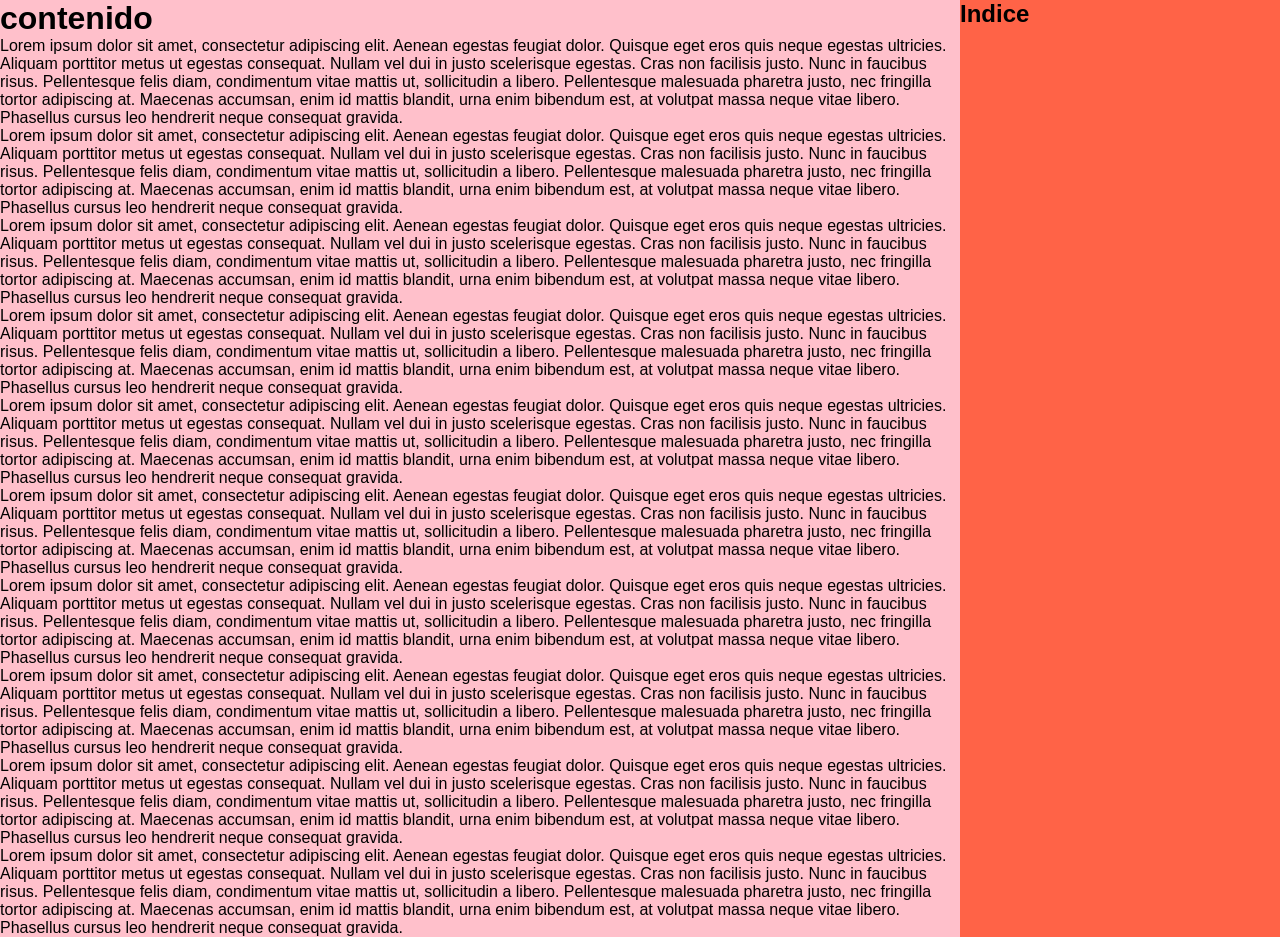
<file: flexbox/index.html>
<!DOCTYPE html>
<html lang="es">
<head>
    <meta charset="UTF-8">
    <meta name="viewport" content="width=device-width, initial-scale=1.0">
    <meta http-equiv="X-UA-Compatible" content="ie=edge">
    <title>Flexbox Avanzado</title>
    <!-- Reset -->
    <link rel="stylesheet" href="./reset.css">
    <!-- Terminologia -->
    <!-- <link rel="stylesheet" href="./terminologia.css"> -->
    <!-- Elemento Padre -->
    <!-- <link rel="stylesheet" href="./elemento-padre.css"> -->
    <!-- Elemento Hijo -->
    <link rel="stylesheet" href="./elemento-hijo.css">
</head>
<body>
    <!-- Terminologia -->
    <!-- <div class="container">
        <div class="item">Item #1</div>
        <div class="item">Item #2</div>
        <div class="item">Item #3</div>
        <div class="item">Item #4</div>
        <div class="item">Item #5</div>
        <div class="item">Item #6</div>
    </div> -->

    <!-- Elemento Padre -->
    <!-- <section class="container">
        <article class="item">Item 1</article>
        <article class="item">Item 2</article>
        <article class="item">Item 3</article>
        <article class="item">Item 4</article>
        <article class="item">Item 5</article>
        <article class="item">Item 6</article>
        <article class="item">Item 7</article>
        <article class="item">Item 8</article>
        <article class="item">Item 9</article>
        <article class="item">Item 10</article>
        <article class="item">Item 11</article>
        <article class="item">Item 12</article>
        <article class="item">Item 13</article>
        <article class="item">Item 14</article>
        <article class="item">Item 15</article>
        <article class="item">Item 16</article>
        <article class="item">Item 17</article>
        <article class="item">Item 18</article>
        <article class="item">Item 19</article>
    </section> -->

    <!-- Elementos Hijos -->
    <!--<div class="container">-->
    <!--<div class="item item-1">1</div>-->
    <!--<div class="item item-2">2</div>-->
    <!--<div class="item item-3">3</div>-->
    <!--<div class="item item-4">4</div>-->
    <!--<div class="item item-5">5</div>-->
    <!--<div class="item item-6">6</div>-->
    <!--<div class="item item-7">7</div>-->
    <!--<div class="item item-8">8</div>-->
    <!--<div class="item item-9">9</div>-->
    <!--<div class="item item-10">10</div>-->
    <!--</div>-->
    <div class="content">
        <main class="main">
            <h1>contenido</h1>
            <p>Lorem ipsum dolor sit amet, consectetur adipiscing elit. Aenean egestas feugiat dolor. Quisque eget eros quis neque
                egestas ultricies. Aliquam porttitor metus ut egestas consequat. Nullam vel dui in justo scelerisque egestas.
                Cras non facilisis justo. Nunc in faucibus risus. Pellentesque felis diam, condimentum vitae mattis ut, sollicitudin
                a libero. Pellentesque malesuada pharetra justo, nec fringilla tortor adipiscing at. Maecenas accumsan, enim
                id mattis blandit, urna enim bibendum est, at volutpat massa neque vitae libero. Phasellus cursus leo hendrerit
                neque consequat gravida. </p>
            <p>Lorem ipsum dolor sit amet, consectetur adipiscing elit. Aenean egestas feugiat dolor. Quisque eget eros quis neque
                egestas ultricies. Aliquam porttitor metus ut egestas consequat. Nullam vel dui in justo scelerisque egestas.
                Cras non facilisis justo. Nunc in faucibus risus. Pellentesque felis diam, condimentum vitae mattis ut, sollicitudin
                a libero. Pellentesque malesuada pharetra justo, nec fringilla tortor adipiscing at. Maecenas accumsan, enim
                id mattis blandit, urna enim bibendum est, at volutpat massa neque vitae libero. Phasellus cursus leo hendrerit
                neque consequat gravida. </p>
            <p>Lorem ipsum dolor sit amet, consectetur adipiscing elit. Aenean egestas feugiat dolor. Quisque eget eros quis neque
                egestas ultricies. Aliquam porttitor metus ut egestas consequat. Nullam vel dui in justo scelerisque egestas.
                Cras non facilisis justo. Nunc in faucibus risus. Pellentesque felis diam, condimentum vitae mattis ut, sollicitudin
                a libero. Pellentesque malesuada pharetra justo, nec fringilla tortor adipiscing at. Maecenas accumsan, enim
                id mattis blandit, urna enim bibendum est, at volutpat massa neque vitae libero. Phasellus cursus leo hendrerit
                neque consequat gravida. </p>
            <p>Lorem ipsum dolor sit amet, consectetur adipiscing elit. Aenean egestas feugiat dolor. Quisque eget eros quis neque
                egestas ultricies. Aliquam porttitor metus ut egestas consequat. Nullam vel dui in justo scelerisque egestas.
                Cras non facilisis justo. Nunc in faucibus risus. Pellentesque felis diam, condimentum vitae mattis ut, sollicitudin
                a libero. Pellentesque malesuada pharetra justo, nec fringilla tortor adipiscing at. Maecenas accumsan, enim
                id mattis blandit, urna enim bibendum est, at volutpat massa neque vitae libero. Phasellus cursus leo hendrerit
                neque consequat gravida. </p>
            <p>Lorem ipsum dolor sit amet, consectetur adipiscing elit. Aenean egestas feugiat dolor. Quisque eget eros quis neque
                egestas ultricies. Aliquam porttitor metus ut egestas consequat. Nullam vel dui in justo scelerisque egestas.
                Cras non facilisis justo. Nunc in faucibus risus. Pellentesque felis diam, condimentum vitae mattis ut, sollicitudin
                a libero. Pellentesque malesuada pharetra justo, nec fringilla tortor adipiscing at. Maecenas accumsan, enim
                id mattis blandit, urna enim bibendum est, at volutpat massa neque vitae libero. Phasellus cursus leo hendrerit
                neque consequat gravida. </p>
            <p>Lorem ipsum dolor sit amet, consectetur adipiscing elit. Aenean egestas feugiat dolor. Quisque eget eros quis neque
                egestas ultricies. Aliquam porttitor metus ut egestas consequat. Nullam vel dui in justo scelerisque egestas.
                Cras non facilisis justo. Nunc in faucibus risus. Pellentesque felis diam, condimentum vitae mattis ut, sollicitudin
                a libero. Pellentesque malesuada pharetra justo, nec fringilla tortor adipiscing at. Maecenas accumsan, enim
                id mattis blandit, urna enim bibendum est, at volutpat massa neque vitae libero. Phasellus cursus leo hendrerit
                neque consequat gravida. </p>
            <p>Lorem ipsum dolor sit amet, consectetur adipiscing elit. Aenean egestas feugiat dolor. Quisque eget eros quis neque
                egestas ultricies. Aliquam porttitor metus ut egestas consequat. Nullam vel dui in justo scelerisque egestas.
                Cras non facilisis justo. Nunc in faucibus risus. Pellentesque felis diam, condimentum vitae mattis ut, sollicitudin
                a libero. Pellentesque malesuada pharetra justo, nec fringilla tortor adipiscing at. Maecenas accumsan, enim
                id mattis blandit, urna enim bibendum est, at volutpat massa neque vitae libero. Phasellus cursus leo hendrerit
                neque consequat gravida. </p>
            <p>Lorem ipsum dolor sit amet, consectetur adipiscing elit. Aenean egestas feugiat dolor. Quisque eget eros quis neque
                egestas ultricies. Aliquam porttitor metus ut egestas consequat. Nullam vel dui in justo scelerisque egestas.
                Cras non facilisis justo. Nunc in faucibus risus. Pellentesque felis diam, condimentum vitae mattis ut, sollicitudin
                a libero. Pellentesque malesuada pharetra justo, nec fringilla tortor adipiscing at. Maecenas accumsan, enim
                id mattis blandit, urna enim bibendum est, at volutpat massa neque vitae libero. Phasellus cursus leo hendrerit
                neque consequat gravida. </p>
            <p>Lorem ipsum dolor sit amet, consectetur adipiscing elit. Aenean egestas feugiat dolor. Quisque eget eros quis neque
                egestas ultricies. Aliquam porttitor metus ut egestas consequat. Nullam vel dui in justo scelerisque egestas.
                Cras non facilisis justo. Nunc in faucibus risus. Pellentesque felis diam, condimentum vitae mattis ut, sollicitudin
                a libero. Pellentesque malesuada pharetra justo, nec fringilla tortor adipiscing at. Maecenas accumsan, enim
                id mattis blandit, urna enim bibendum est, at volutpat massa neque vitae libero. Phasellus cursus leo hendrerit
                neque consequat gravida. </p>
            <p>Lorem ipsum dolor sit amet, consectetur adipiscing elit. Aenean egestas feugiat dolor. Quisque eget eros quis neque
                egestas ultricies. Aliquam porttitor metus ut egestas consequat. Nullam vel dui in justo scelerisque egestas.
                Cras non facilisis justo. Nunc in faucibus risus. Pellentesque felis diam, condimentum vitae mattis ut, sollicitudin
                a libero. Pellentesque malesuada pharetra justo, nec fringilla tortor adipiscing at. Maecenas accumsan, enim
                id mattis blandit, urna enim bibendum est, at volutpat massa neque vitae libero. Phasellus cursus leo hendrerit
                neque consequat gravida. </p>
        </main>
        <aside class="aside">
            <h2>Indice</h2>
        </aside>
    </div>
</body>
</html>
</file>
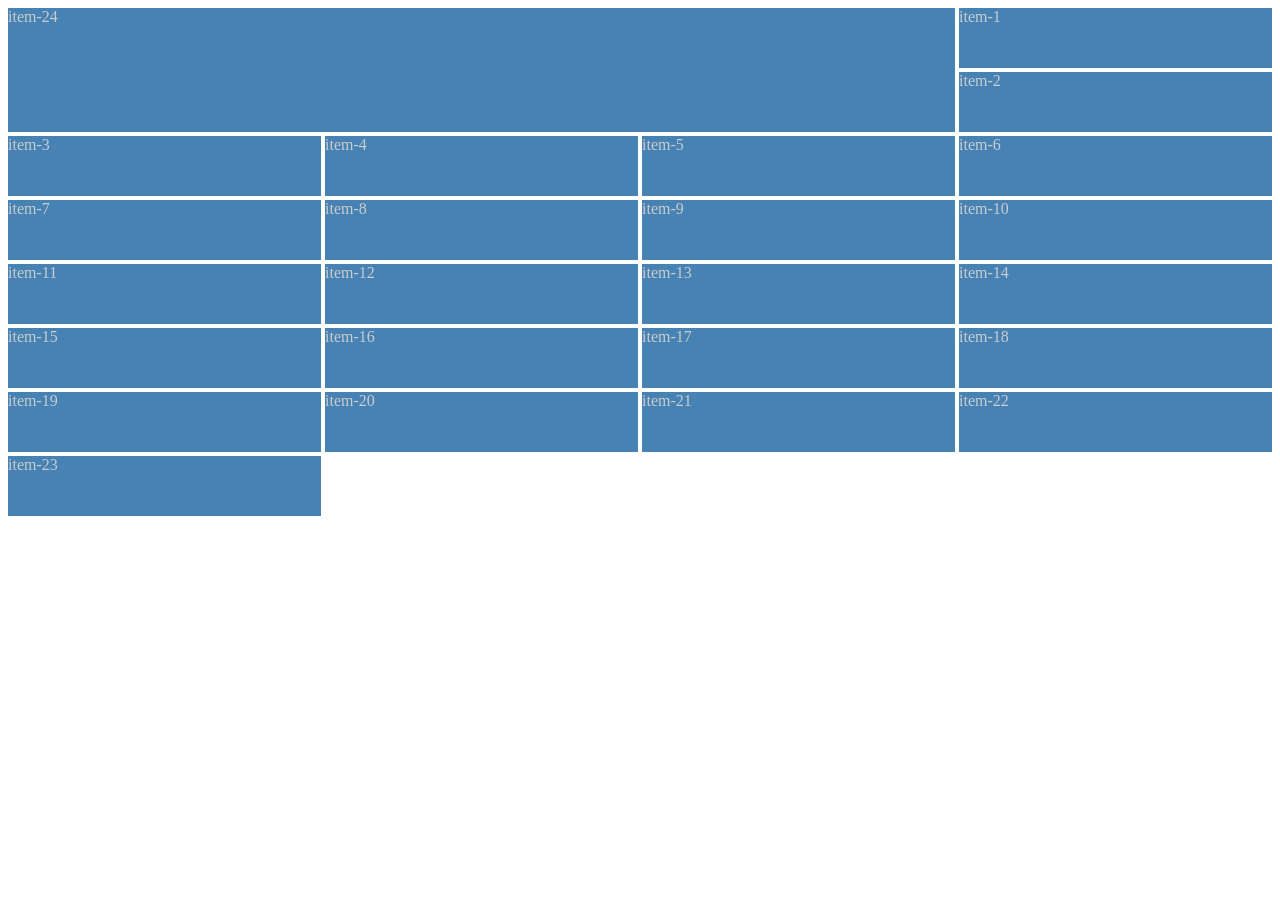
<file: grid/grid-items.html>
<!DOCTYPE html>
<html lang="en">
<head>
    <meta charset="UTF-8">
    <meta name="viewport" content="width=device-width, initial-scale=1.0">
    <meta http-equiv="X-UA-Compatible" content="ie=edge">
    <title>Grid Items</title>
    <link rel="stylesheet" href="css/items.css">
</head>
<body>
    <div class="grid-container">
        <div class="grid-item">item-1</div>
        <div class="grid-item">item-2</div>
        <div class="grid-item">item-3</div>
        <div class="grid-item">item-4</div>
        <div class="grid-item">item-5</div>
        <div class="grid-item">item-6</div>
        <div class="grid-item">item-7</div>
        <div class="grid-item">item-8</div>
        <div class="grid-item">item-9</div>
        <div class="grid-item">item-10</div>
        <div class="grid-item">item-11</div>
        <div class="grid-item">item-12</div>
        <div class="grid-item">item-13</div>
        <div class="grid-item">item-14</div>
        <div class="grid-item">item-15</div>
        <div class="grid-item">item-16</div>
        <div class="grid-item">item-17</div>
        <div class="grid-item">item-18</div>
        <div class="grid-item">item-19</div>
        <div class="grid-item">item-20</div>
        <div class="grid-item">item-21</div>
        <div class="grid-item">item-22</div>
        <div class="grid-item">item-23</div>
        <div class="grid-item">item-24</div>
    </div>
</body>
</html>
</file>
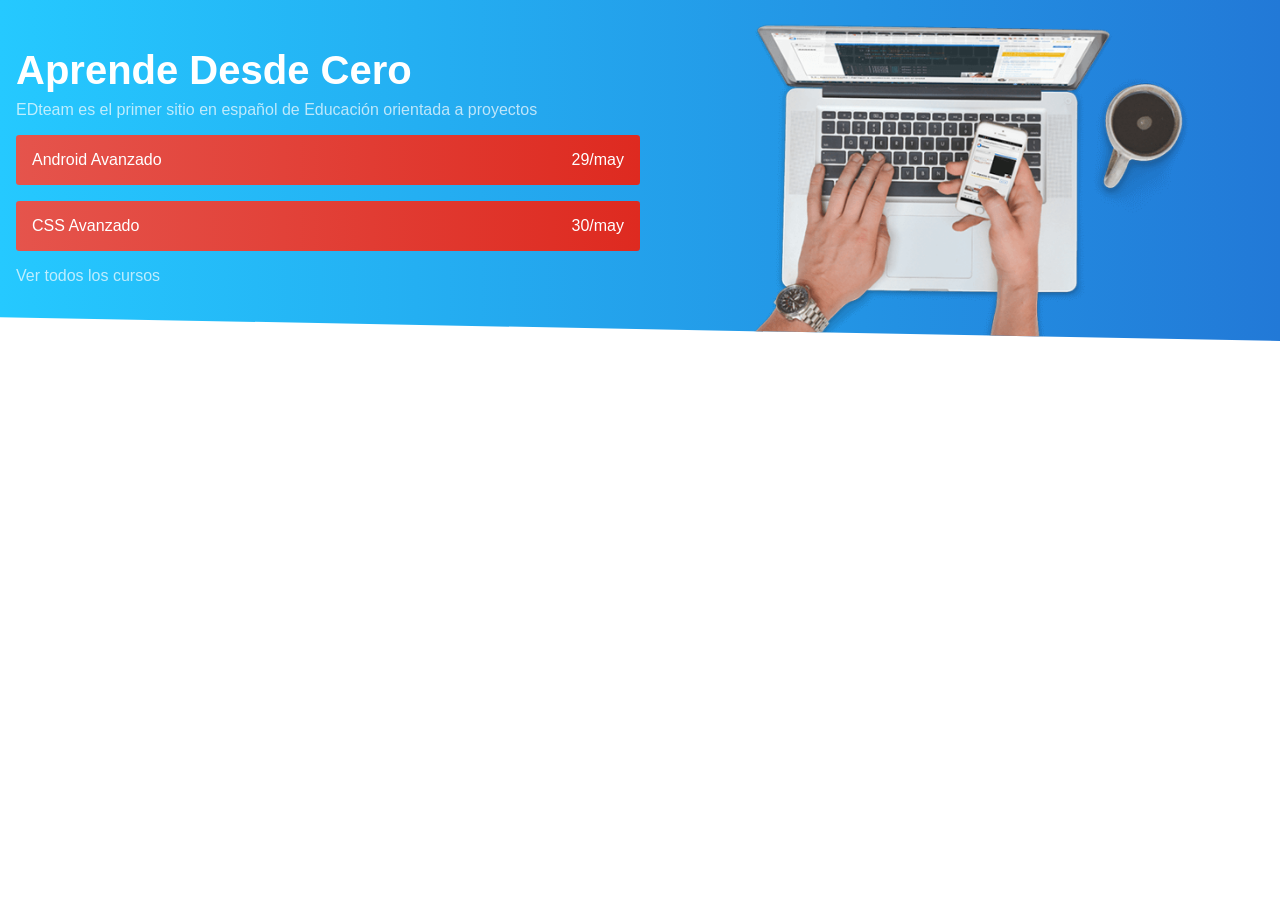
<file: flexbox/ejercicios/banner.html>
<!DOCTYPE html>
<html lang="en">
<head>
    <meta charset="UTF-8">
    <meta name="viewport" content="width=device-width, initial-scale=1.0">
    <meta http-equiv="X-UA-Compatible" content="ie=edge">
    <title>Banner Estático</title>
    <link rel="stylesheet" href="../reset.css">
    <link rel="stylesheet" href="css/banner.css">
</head>
<body>
    <div class="main-banner">
        <div class="main-banner__content">
            <div class="main-banner__first">
                <div class=" main-banner__data">
                    <div class=" main-banner__presentation">
                        <h2 class=" main-banner__title">Aprende Desde Cero</h2>
                        <p class=" main-banner__subtitle">EDteam es el primer sitio en español de Educación orientada a proyectos</p>
                    </div>
                    <div class=" main-banner__next-courses">
                        <a href="#" class="button button--cta">Android Avanzado
                            <span class="icon-date espacio">29/may</span>
                        </a>
                        <a href="#" class="button button--cta">CSS Avanzado
                            <span class="icon-date espacio">30/may</span>
                        </a>
                        <a href="#" class=" main-banner__subtitle courses">Ver todos los cursos
                            <span class="icon-derecha"></span>
                        </a>
                    </div>
                </div>
            </div>
            <div class="main-banner__second">
                <div class="main-banner__img"></div>
            </div>
        </div>
    </div>
</body>
</html>
</file>
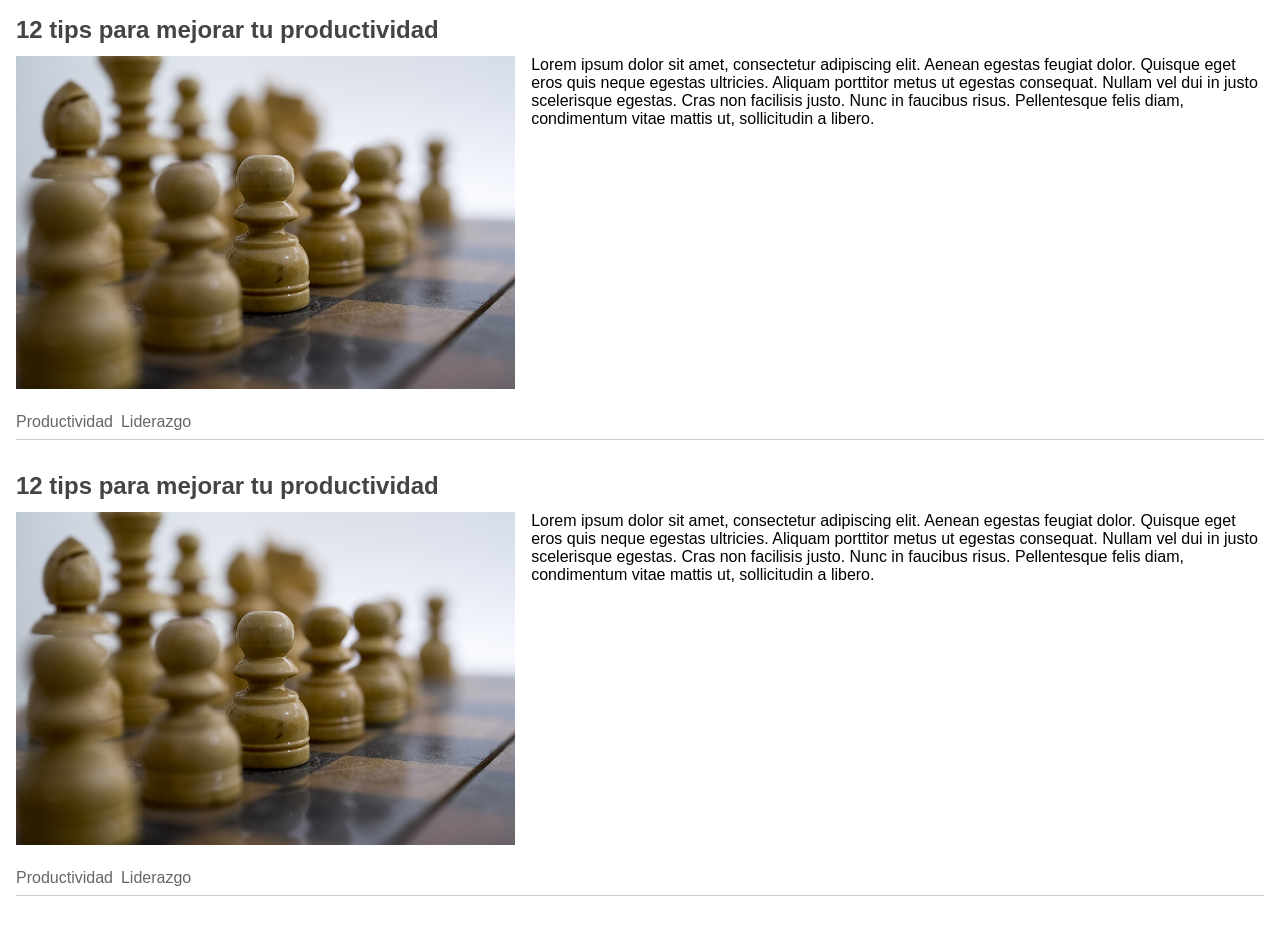
<file: flexbox/ejercicios/blog.html>
<!DOCTYPE html>
<html lang="es">
<head>
    <meta charset="UTF-8">
    <meta name="viewport" content="width=device-width, initial-scale=1.0">
    <meta http-equiv="X-UA-Compatible" content="ie=edge">
    <title>Blog Post Flexbox</title>
    <link rel="stylesheet" href="../reset.css">
    <link rel="stylesheet" href="css/blog.css">
</head>
<body>
    <div class="blog-posts">
        <article class="post">
            <h2 class="post__title">
                <a href="#" class="post__link">12 tips para mejorar tu productividad</a>
            </h2>
            <img src="img/liderazgo.jpg" alt="" class="post__img">
            <p class="post__description">Lorem ipsum dolor sit amet, consectetur adipiscing elit. Aenean egestas feugiat dolor. Quisque eget eros quis neque egestas
                ultricies. Aliquam porttitor metus ut egestas consequat. Nullam vel dui in justo scelerisque egestas. Cras non facilisis
                justo. Nunc in faucibus risus. Pellentesque felis diam, condimentum vitae mattis ut, sollicitudin a libero.</p>
            <ul class="post__tags">
                <li>
                    <a href="#" class="post__tag">Productividad</a>
                </li>
                <li>
                    <a href="#" class="post__tag">Liderazgo</a>
                </li>
            </ul>
        </article>
        
        <article class="post">
            <h2 class="post__title">
                <a href="#" class="post__link">12 tips para mejorar tu productividad</a>
            </h2>
            <img src="img/liderazgo.jpg" alt="" class="post__img">
            <p class="post__description">Lorem ipsum dolor sit amet, consectetur adipiscing elit. Aenean egestas feugiat dolor. Quisque eget eros quis neque egestas
                ultricies. Aliquam porttitor metus ut egestas consequat. Nullam vel dui in justo scelerisque egestas. Cras non facilisis
                justo. Nunc in faucibus risus. Pellentesque felis diam, condimentum vitae mattis ut, sollicitudin a libero.</p>
            <ul class="post__tags">
                <li>
                    <a href="#" class="post__tag">Productividad</a>
                </li>
                <li>
                    <a href="#" class="post__tag">Liderazgo</a>
                </li>
            </ul>
        </article>
    </div>
</body>
</html>
</file>
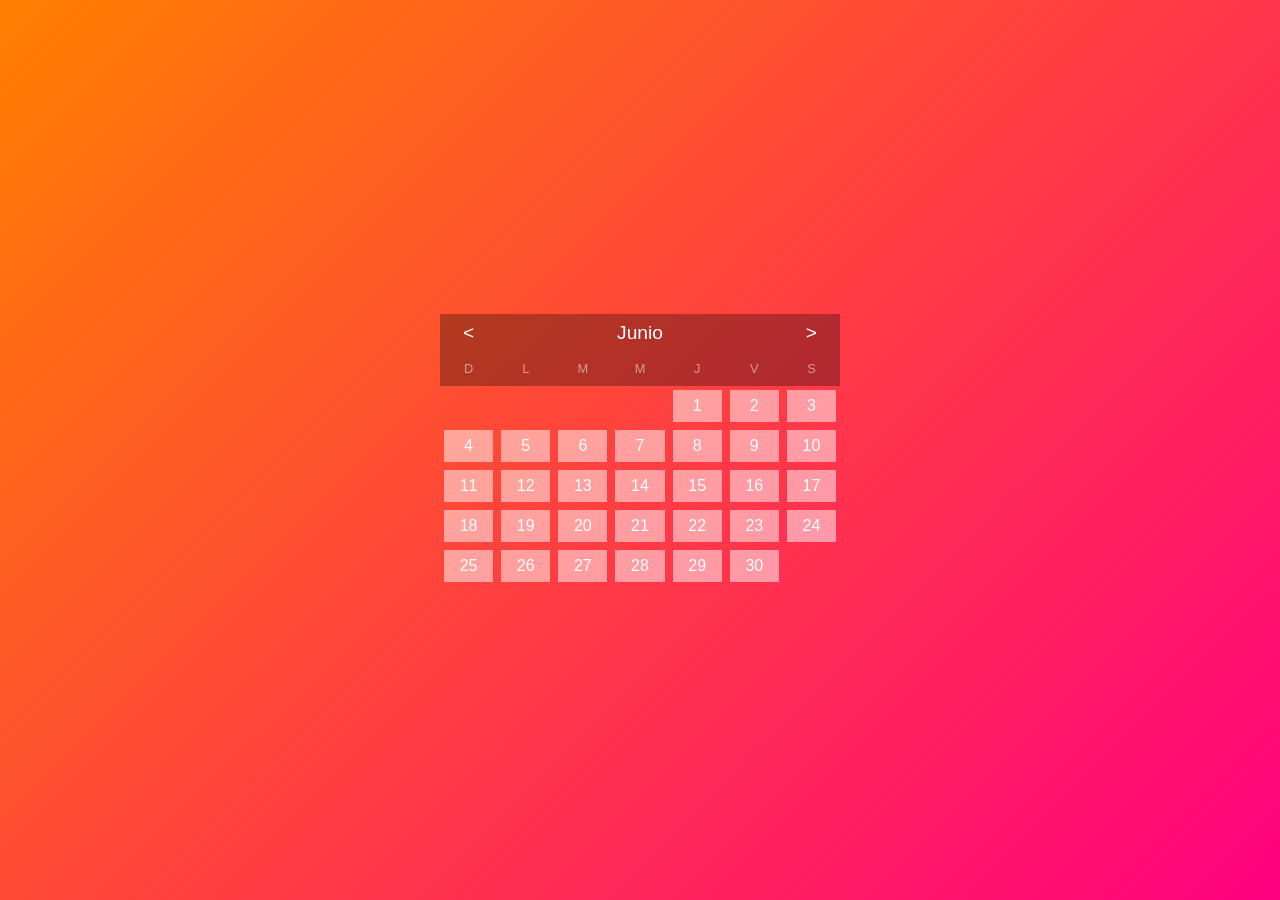
<file: flexbox/ejercicios/calendario.html>
<!DOCTYPE html>
<html lang="es">
<head>
    <meta charset="UTF-8">
    <meta name="viewport" content="width=device-width, initial-scale=1.0">
    <meta http-equiv="X-UA-Compatible" content="ie=edge">
    <title>Calendario</title>
    <link rel="stylesheet" href="../reset.css">
    <link rel="stylesheet" href="css/calendario.css">
</head>
<body>
    <div class="calendar">
        <div class="calendar__header">
            <div class="calendar__month">Junio</div>
            <div class="calendar__week">
                <div class="calendar__day calendar__item">D</div>
                <div class="calendar__day calendar__item">L</div>
                <div class="calendar__day calendar__item">M</div>
                <div class="calendar__day calendar__item">M</div>
                <div class="calendar__day calendar__item">J</div>
                <div class="calendar__day calendar__item">V</div>
                <div class="calendar__day calendar__item">S</div>
            </div>
        </div>
        <div class="calendar__dates">
            <div class="calendar__date calendar__item">1</div>
            <div class="calendar__date calendar__item">2</div>
            <div class="calendar__date calendar__item">3</div>
            <div class="calendar__date calendar__item">4</div>
            <div class="calendar__date calendar__item">5</div>
            <div class="calendar__date calendar__item">6</div>
            <div class="calendar__date calendar__item">7</div>
            <div class="calendar__date calendar__item">8</div>
            <div class="calendar__date calendar__item">9</div>
            <div class="calendar__date calendar__item">10</div>
            <div class="calendar__date calendar__item">11</div>
            <div class="calendar__date calendar__item">12</div>
            <div class="calendar__date calendar__item">13</div>
            <div class="calendar__date calendar__item">14</div>
            <div class="calendar__date calendar__item">15</div>
            <div class="calendar__date calendar__item">16</div>
            <div class="calendar__date calendar__item">17</div>
            <div class="calendar__date calendar__item">18</div>
            <div class="calendar__date calendar__item">19</div>
            <div class="calendar__date calendar__item">20</div>
            <div class="calendar__date calendar__item">21</div>
            <div class="calendar__date calendar__item">22</div>
            <div class="calendar__date calendar__item">23</div>
            <div class="calendar__date calendar__item">24</div>
            <div class="calendar__date calendar__item">25</div>
            <div class="calendar__date calendar__item">26</div>
            <div class="calendar__date calendar__item">27</div>
            <div class="calendar__date calendar__item">28</div>
            <div class="calendar__date calendar__item">29</div>
            <div class="calendar__date calendar__item">30</div>
        </div>
    </div>
</body>
</html>
</file>
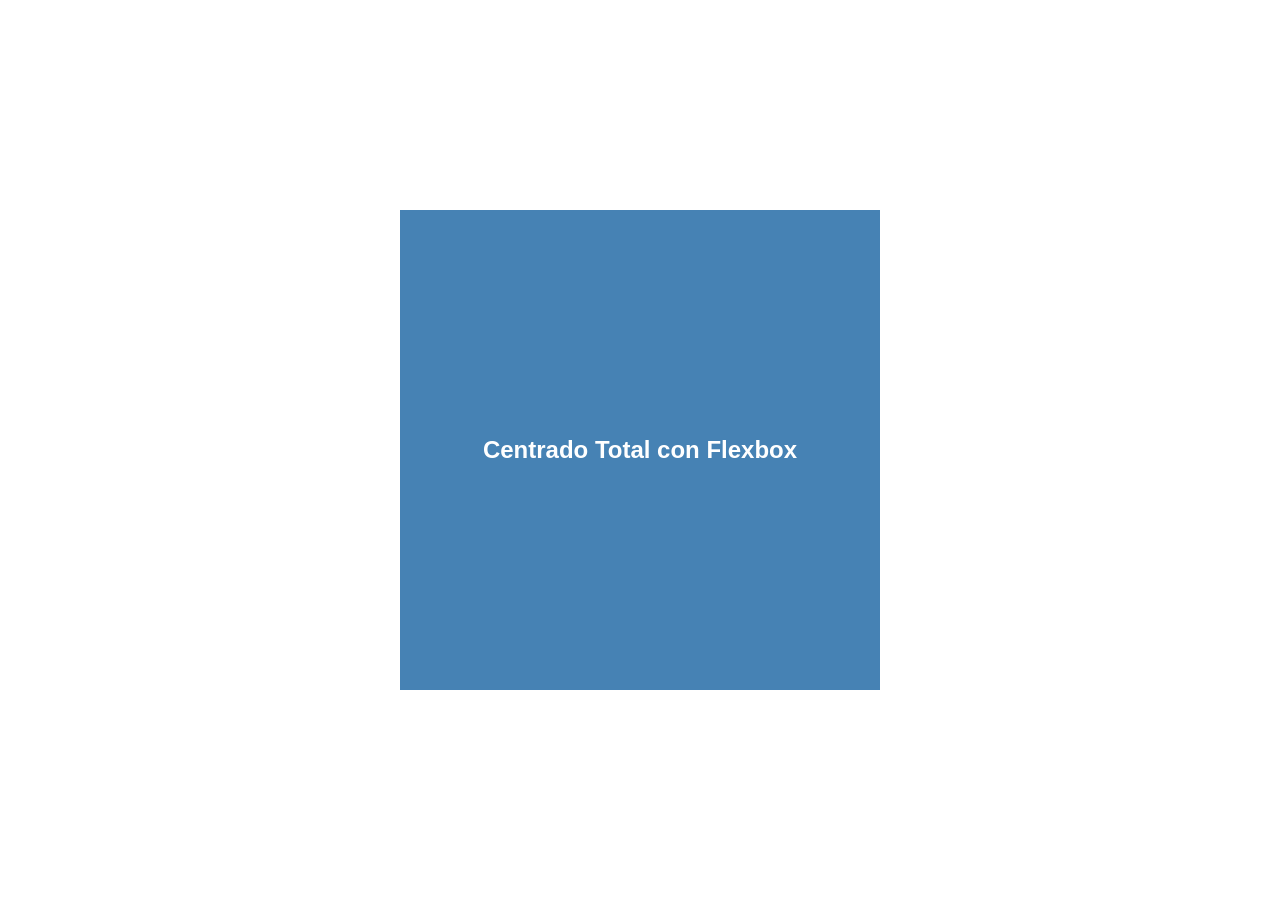
<file: flexbox/ejercicios/centrado-total.html>
<!DOCTYPE html>
<html lang="en">
<head>
    <meta charset="UTF-8">
    <meta name="viewport" content="width=device-width, initial-scale=1.0">
    <meta http-equiv="X-UA-Compatible" content="ie=edge">
    <title>Centrado Total</title>
    <link rel="stylesheet" href="../reset.css">
    <link rel="stylesheet" href="css/centrado-total.css">
</head>
<body>
    <div class="centrado">
        <h2>Centrado Total con Flexbox</h2>
    </div>
</body>
</html>
</file>
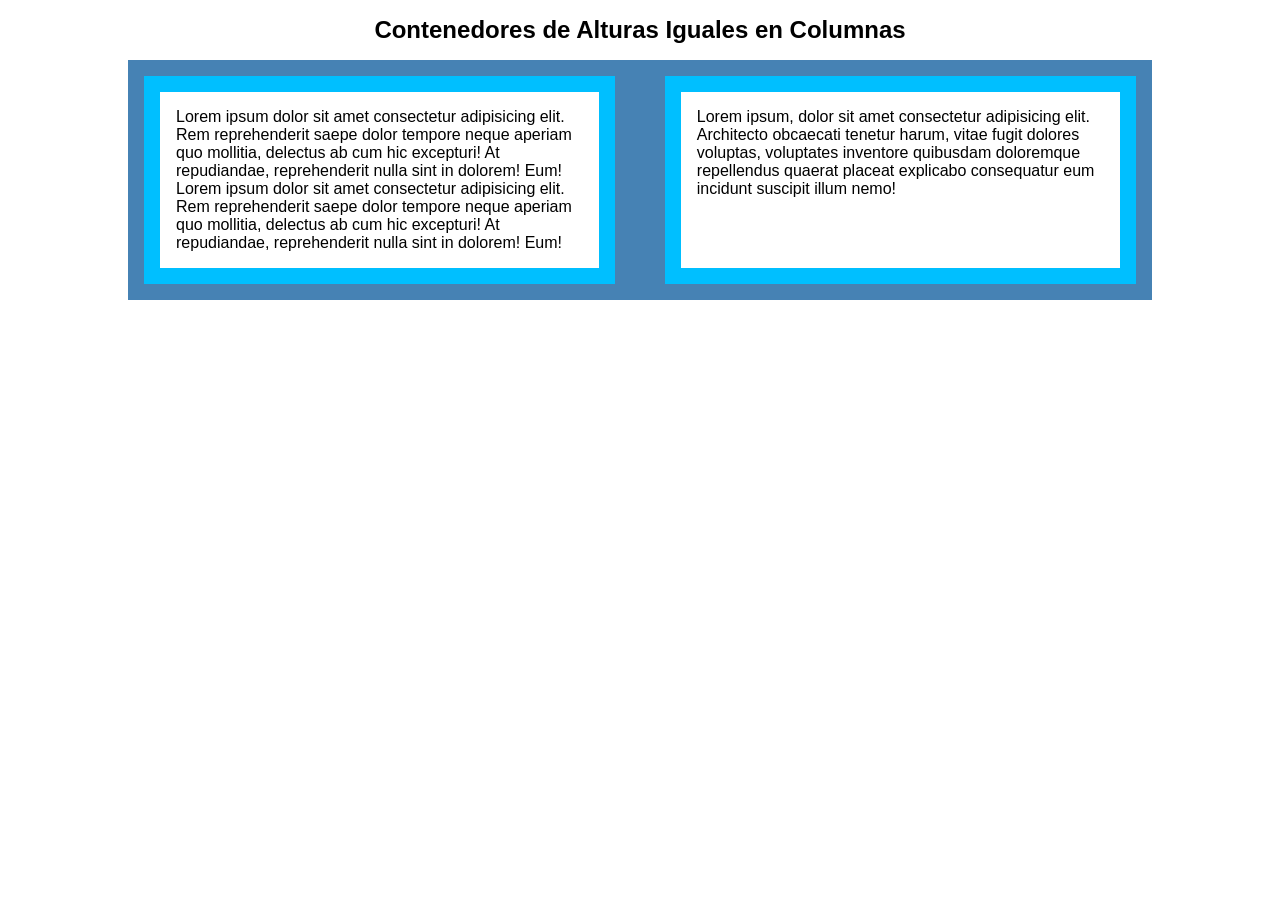
<file: flexbox/ejercicios/contenedores-alturas-iguales.html>
<!DOCTYPE html>
<html lang="en">
<head>
    <meta charset="UTF-8">
    <meta name="viewport" content="width=device-width, initial-scale=1.0">
    <meta http-equiv="X-UA-Compatible" content="ie=edge">
    <title>Contenedores con Alturas Iguales</title>
    <link rel="stylesheet" href="../reset.css">
    <link rel="stylesheet" href="css/contenedores-alturas-iguales.css">
</head>
<body>
    <h2 class="title">Contenedores de Alturas Iguales en Columnas</h2>
    <article class="row">
        <section class="col">
            <div class="text">
                <p>Lorem ipsum dolor sit amet consectetur adipisicing elit. Rem reprehenderit saepe dolor tempore neque aperiam quo mollitia, delectus ab cum hic excepturi! At repudiandae, reprehenderit nulla sint in dolorem! Eum!</p>
                <p>Lorem ipsum dolor sit amet consectetur adipisicing elit. Rem reprehenderit saepe dolor tempore neque aperiam quo mollitia, delectus ab cum hic excepturi! At repudiandae, reprehenderit nulla sint in dolorem! Eum!</p>
            </div>
        </section>
        <section class="col">
            <div class="text">
                <p>Lorem ipsum, dolor sit amet consectetur adipisicing elit. Architecto obcaecati tenetur harum, vitae fugit dolores voluptas, voluptates inventore quibusdam doloremque repellendus quaerat placeat explicabo consequatur eum incidunt suscipit illum nemo!</p>
                
            </div>
        </section>
    </article>
</body>
</html>
</file>
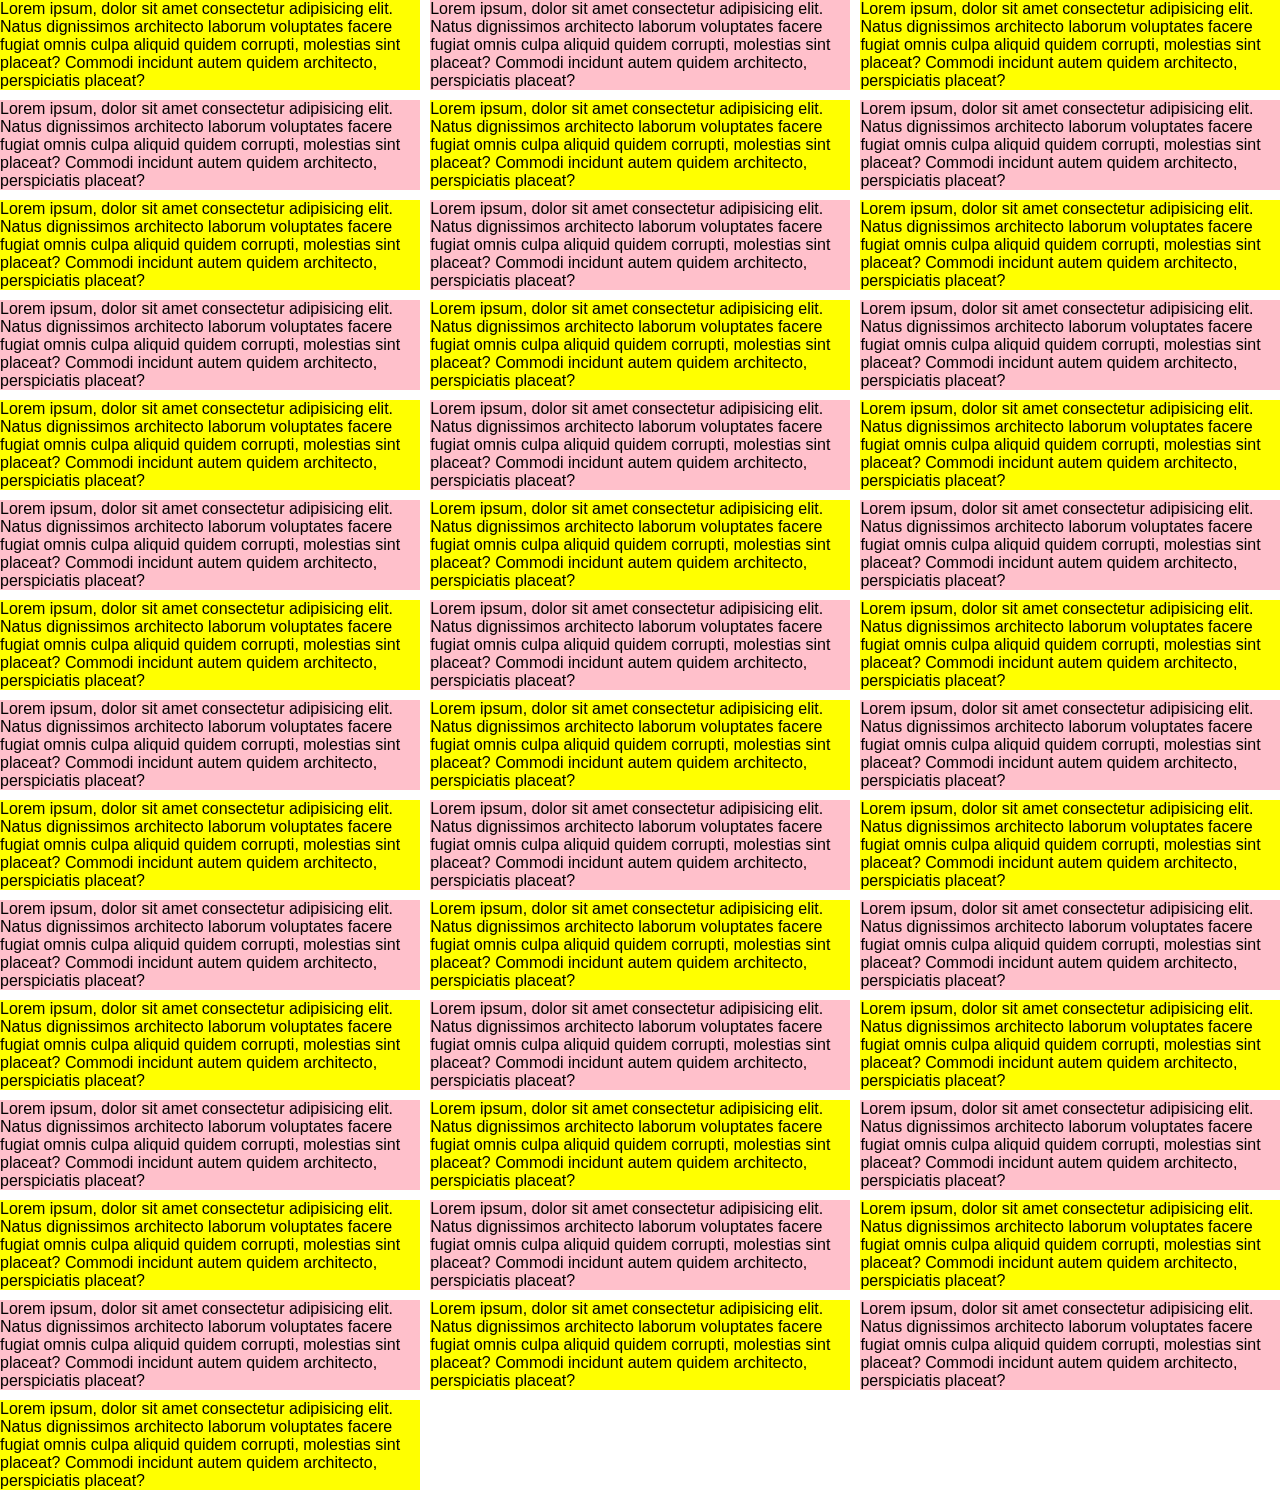
<file: flexbox/ejercicios/flexbox-grid.html>
<!DOCTYPE html>
<html lang="es">
<head>
    <meta charset="UTF-8">
    <meta name="viewport" content="width=device-width, initial-scale=1.0">
    <meta http-equiv="X-UA-Compatible" content="ie=edge">
    <title>Flexbox Grid</title>
    <link rel="stylesheet" href="../reset.css">
    <link rel="stylesheet" href="css/flexbox-grid.css">
</head>
<body>
    <div class="grid-container">
        <div class="grid-item">Lorem ipsum, dolor sit amet consectetur adipisicing elit. Natus dignissimos architecto laborum voluptates facere fugiat omnis culpa aliquid quidem corrupti, molestias sint placeat? Commodi incidunt autem quidem architecto, perspiciatis placeat?</div>
        <div class="grid-item">Lorem ipsum, dolor sit amet consectetur adipisicing elit. Natus dignissimos architecto laborum voluptates facere fugiat omnis culpa aliquid quidem corrupti, molestias sint placeat? Commodi incidunt autem quidem architecto, perspiciatis placeat?</div>
        <div class="grid-item">Lorem ipsum, dolor sit amet consectetur adipisicing elit. Natus dignissimos architecto laborum voluptates facere fugiat omnis culpa aliquid quidem corrupti, molestias sint placeat? Commodi incidunt autem quidem architecto, perspiciatis placeat?</div>
        <div class="grid-item">Lorem ipsum, dolor sit amet consectetur adipisicing elit. Natus dignissimos architecto laborum voluptates facere fugiat omnis culpa aliquid quidem corrupti, molestias sint placeat? Commodi incidunt autem quidem architecto, perspiciatis placeat?</div>
        <div class="grid-item">Lorem ipsum, dolor sit amet consectetur adipisicing elit. Natus dignissimos architecto laborum voluptates facere fugiat omnis culpa aliquid quidem corrupti, molestias sint placeat? Commodi incidunt autem quidem architecto, perspiciatis placeat?</div>
        <div class="grid-item">Lorem ipsum, dolor sit amet consectetur adipisicing elit. Natus dignissimos architecto laborum voluptates facere fugiat omnis culpa aliquid quidem corrupti, molestias sint placeat? Commodi incidunt autem quidem architecto, perspiciatis placeat?</div>
        <div class="grid-item">Lorem ipsum, dolor sit amet consectetur adipisicing elit. Natus dignissimos architecto laborum voluptates facere fugiat omnis culpa aliquid quidem corrupti, molestias sint placeat? Commodi incidunt autem quidem architecto, perspiciatis placeat?</div>
        <div class="grid-item">Lorem ipsum, dolor sit amet consectetur adipisicing elit. Natus dignissimos architecto laborum voluptates facere fugiat omnis culpa aliquid quidem corrupti, molestias sint placeat? Commodi incidunt autem quidem architecto, perspiciatis placeat?</div>
        <div class="grid-item">Lorem ipsum, dolor sit amet consectetur adipisicing elit. Natus dignissimos architecto laborum voluptates facere fugiat omnis culpa aliquid quidem corrupti, molestias sint placeat? Commodi incidunt autem quidem architecto, perspiciatis placeat?</div>
        <div class="grid-item">Lorem ipsum, dolor sit amet consectetur adipisicing elit. Natus dignissimos architecto laborum voluptates facere fugiat omnis culpa aliquid quidem corrupti, molestias sint placeat? Commodi incidunt autem quidem architecto, perspiciatis placeat?</div>
        <div class="grid-item">Lorem ipsum, dolor sit amet consectetur adipisicing elit. Natus dignissimos architecto laborum voluptates facere fugiat omnis culpa aliquid quidem corrupti, molestias sint placeat? Commodi incidunt autem quidem architecto, perspiciatis placeat?</div>
        <div class="grid-item">Lorem ipsum, dolor sit amet consectetur adipisicing elit. Natus dignissimos architecto laborum voluptates facere fugiat omnis culpa aliquid quidem corrupti, molestias sint placeat? Commodi incidunt autem quidem architecto, perspiciatis placeat?</div>
        <div class="grid-item">Lorem ipsum, dolor sit amet consectetur adipisicing elit. Natus dignissimos architecto laborum voluptates facere fugiat omnis culpa aliquid quidem corrupti, molestias sint placeat? Commodi incidunt autem quidem architecto, perspiciatis placeat?</div>
        <div class="grid-item">Lorem ipsum, dolor sit amet consectetur adipisicing elit. Natus dignissimos architecto laborum voluptates facere fugiat omnis culpa aliquid quidem corrupti, molestias sint placeat? Commodi incidunt autem quidem architecto, perspiciatis placeat?</div>
        <div class="grid-item">Lorem ipsum, dolor sit amet consectetur adipisicing elit. Natus dignissimos architecto laborum voluptates facere fugiat omnis culpa aliquid quidem corrupti, molestias sint placeat? Commodi incidunt autem quidem architecto, perspiciatis placeat?</div>
        <div class="grid-item">Lorem ipsum, dolor sit amet consectetur adipisicing elit. Natus dignissimos architecto laborum voluptates facere fugiat omnis culpa aliquid quidem corrupti, molestias sint placeat? Commodi incidunt autem quidem architecto, perspiciatis placeat?</div>
        <div class="grid-item">Lorem ipsum, dolor sit amet consectetur adipisicing elit. Natus dignissimos architecto laborum voluptates facere fugiat omnis culpa aliquid quidem corrupti, molestias sint placeat? Commodi incidunt autem quidem architecto, perspiciatis placeat?</div>
        <div class="grid-item">Lorem ipsum, dolor sit amet consectetur adipisicing elit. Natus dignissimos architecto laborum voluptates facere fugiat omnis culpa aliquid quidem corrupti, molestias sint placeat? Commodi incidunt autem quidem architecto, perspiciatis placeat?</div>
        <div class="grid-item">Lorem ipsum, dolor sit amet consectetur adipisicing elit. Natus dignissimos architecto laborum voluptates facere fugiat omnis culpa aliquid quidem corrupti, molestias sint placeat? Commodi incidunt autem quidem architecto, perspiciatis placeat?</div>
        <div class="grid-item">Lorem ipsum, dolor sit amet consectetur adipisicing elit. Natus dignissimos architecto laborum voluptates facere fugiat omnis culpa aliquid quidem corrupti, molestias sint placeat? Commodi incidunt autem quidem architecto, perspiciatis placeat?</div>
        <div class="grid-item">Lorem ipsum, dolor sit amet consectetur adipisicing elit. Natus dignissimos architecto laborum voluptates facere fugiat omnis culpa aliquid quidem corrupti, molestias sint placeat? Commodi incidunt autem quidem architecto, perspiciatis placeat?</div>
        <div class="grid-item">Lorem ipsum, dolor sit amet consectetur adipisicing elit. Natus dignissimos architecto laborum voluptates facere fugiat omnis culpa aliquid quidem corrupti, molestias sint placeat? Commodi incidunt autem quidem architecto, perspiciatis placeat?</div>
        <div class="grid-item">Lorem ipsum, dolor sit amet consectetur adipisicing elit. Natus dignissimos architecto laborum voluptates facere fugiat omnis culpa aliquid quidem corrupti, molestias sint placeat? Commodi incidunt autem quidem architecto, perspiciatis placeat?</div>
        <div class="grid-item">Lorem ipsum, dolor sit amet consectetur adipisicing elit. Natus dignissimos architecto laborum voluptates facere fugiat omnis culpa aliquid quidem corrupti, molestias sint placeat? Commodi incidunt autem quidem architecto, perspiciatis placeat?</div>
        <div class="grid-item">Lorem ipsum, dolor sit amet consectetur adipisicing elit. Natus dignissimos architecto laborum voluptates facere fugiat omnis culpa aliquid quidem corrupti, molestias sint placeat? Commodi incidunt autem quidem architecto, perspiciatis placeat?</div>
        <div class="grid-item">Lorem ipsum, dolor sit amet consectetur adipisicing elit. Natus dignissimos architecto laborum voluptates facere fugiat omnis culpa aliquid quidem corrupti, molestias sint placeat? Commodi incidunt autem quidem architecto, perspiciatis placeat?</div>
        <div class="grid-item">Lorem ipsum, dolor sit amet consectetur adipisicing elit. Natus dignissimos architecto laborum voluptates facere fugiat omnis culpa aliquid quidem corrupti, molestias sint placeat? Commodi incidunt autem quidem architecto, perspiciatis placeat?</div>
        <div class="grid-item">Lorem ipsum, dolor sit amet consectetur adipisicing elit. Natus dignissimos architecto laborum voluptates facere fugiat omnis culpa aliquid quidem corrupti, molestias sint placeat? Commodi incidunt autem quidem architecto, perspiciatis placeat?</div>
        <div class="grid-item">Lorem ipsum, dolor sit amet consectetur adipisicing elit. Natus dignissimos architecto laborum voluptates facere fugiat omnis culpa aliquid quidem corrupti, molestias sint placeat? Commodi incidunt autem quidem architecto, perspiciatis placeat?</div>
        <div class="grid-item">Lorem ipsum, dolor sit amet consectetur adipisicing elit. Natus dignissimos architecto laborum voluptates facere fugiat omnis culpa aliquid quidem corrupti, molestias sint placeat? Commodi incidunt autem quidem architecto, perspiciatis placeat?</div>
        <div class="grid-item">Lorem ipsum, dolor sit amet consectetur adipisicing elit. Natus dignissimos architecto laborum voluptates facere fugiat omnis culpa aliquid quidem corrupti, molestias sint placeat? Commodi incidunt autem quidem architecto, perspiciatis placeat?</div>
        <div class="grid-item">Lorem ipsum, dolor sit amet consectetur adipisicing elit. Natus dignissimos architecto laborum voluptates facere fugiat omnis culpa aliquid quidem corrupti, molestias sint placeat? Commodi incidunt autem quidem architecto, perspiciatis placeat?</div>
        <div class="grid-item">Lorem ipsum, dolor sit amet consectetur adipisicing elit. Natus dignissimos architecto laborum voluptates facere fugiat omnis culpa aliquid quidem corrupti, molestias sint placeat? Commodi incidunt autem quidem architecto, perspiciatis placeat?</div>
        <div class="grid-item">Lorem ipsum, dolor sit amet consectetur adipisicing elit. Natus dignissimos architecto laborum voluptates facere fugiat omnis culpa aliquid quidem corrupti, molestias sint placeat? Commodi incidunt autem quidem architecto, perspiciatis placeat?</div>
        <div class="grid-item">Lorem ipsum, dolor sit amet consectetur adipisicing elit. Natus dignissimos architecto laborum voluptates facere fugiat omnis culpa aliquid quidem corrupti, molestias sint placeat? Commodi incidunt autem quidem architecto, perspiciatis placeat?</div>
        <div class="grid-item">Lorem ipsum, dolor sit amet consectetur adipisicing elit. Natus dignissimos architecto laborum voluptates facere fugiat omnis culpa aliquid quidem corrupti, molestias sint placeat? Commodi incidunt autem quidem architecto, perspiciatis placeat?</div>
        <div class="grid-item">Lorem ipsum, dolor sit amet consectetur adipisicing elit. Natus dignissimos architecto laborum voluptates facere fugiat omnis culpa aliquid quidem corrupti, molestias sint placeat? Commodi incidunt autem quidem architecto, perspiciatis placeat?</div>
        <div class="grid-item">Lorem ipsum, dolor sit amet consectetur adipisicing elit. Natus dignissimos architecto laborum voluptates facere fugiat omnis culpa aliquid quidem corrupti, molestias sint placeat? Commodi incidunt autem quidem architecto, perspiciatis placeat?</div>
        <div class="grid-item">Lorem ipsum, dolor sit amet consectetur adipisicing elit. Natus dignissimos architecto laborum voluptates facere fugiat omnis culpa aliquid quidem corrupti, molestias sint placeat? Commodi incidunt autem quidem architecto, perspiciatis placeat?</div>
        <div class="grid-item">Lorem ipsum, dolor sit amet consectetur adipisicing elit. Natus dignissimos architecto laborum voluptates facere fugiat omnis culpa aliquid quidem corrupti, molestias sint placeat? Commodi incidunt autem quidem architecto, perspiciatis placeat?</div>
        <div class="grid-item">Lorem ipsum, dolor sit amet consectetur adipisicing elit. Natus dignissimos architecto laborum voluptates facere fugiat omnis culpa aliquid quidem corrupti, molestias sint placeat? Commodi incidunt autem quidem architecto, perspiciatis placeat?</div>
        <div class="grid-item">Lorem ipsum, dolor sit amet consectetur adipisicing elit. Natus dignissimos architecto laborum voluptates facere fugiat omnis culpa aliquid quidem corrupti, molestias sint placeat? Commodi incidunt autem quidem architecto, perspiciatis placeat?</div>
        <div class="grid-item">Lorem ipsum, dolor sit amet consectetur adipisicing elit. Natus dignissimos architecto laborum voluptates facere fugiat omnis culpa aliquid quidem corrupti, molestias sint placeat? Commodi incidunt autem quidem architecto, perspiciatis placeat?</div>
    </div>
</body>
</html>
</file>
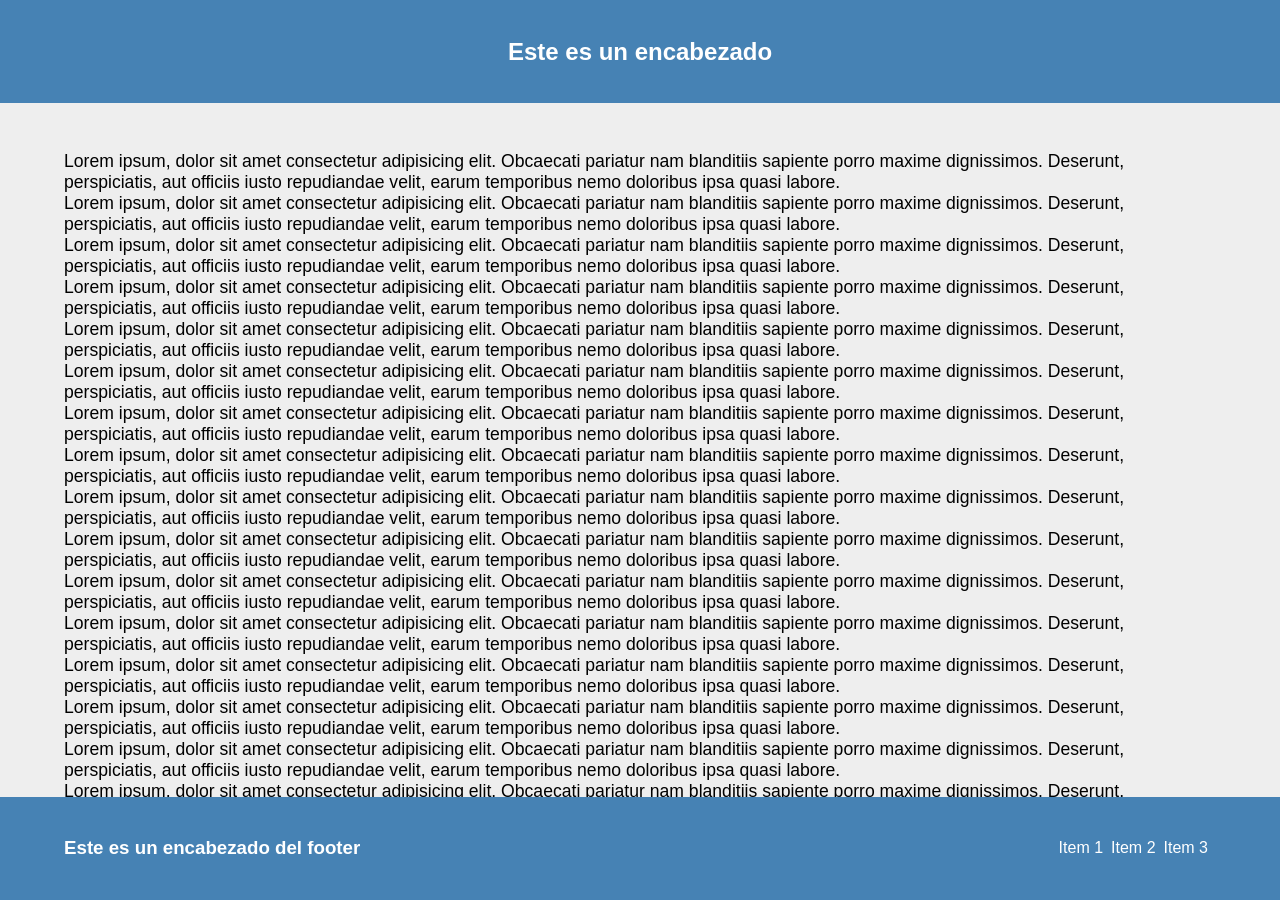
<file: flexbox/ejercicios/header-footer-fijos.html>
<!DOCTYPE html>
<html lang="es">
<head>
    <meta charset="UTF-8">
    <meta name="viewport" content="width=device-width, initial-scale=1.0">
    <meta http-equiv="X-UA-Compatible" content="ie=edge">
    <title>Header Footer Fijos</title>
    <link rel="stylesheet" href="../reset.css">
    <link rel="stylesheet" href="css/header-footer-fijos.css">
</head>
<body>
    <div class="App">
        <header class="Header">
            <h2 class="Header__title">Este es un encabezado</h2>
        </header>
        <main class="Main">
            <p class="Main-content">Lorem ipsum, dolor sit amet consectetur adipisicing elit. Obcaecati pariatur nam blanditiis sapiente porro maxime dignissimos. Deserunt, perspiciatis, aut officiis iusto repudiandae velit, earum temporibus nemo doloribus ipsa quasi labore.</p>
            <p class="Main-content">Lorem ipsum, dolor sit amet consectetur adipisicing elit. Obcaecati pariatur nam blanditiis sapiente porro maxime dignissimos. Deserunt, perspiciatis, aut officiis iusto repudiandae velit, earum temporibus nemo doloribus ipsa quasi labore.</p>
            <p class="Main-content">Lorem ipsum, dolor sit amet consectetur adipisicing elit. Obcaecati pariatur nam blanditiis sapiente porro maxime dignissimos. Deserunt, perspiciatis, aut officiis iusto repudiandae velit, earum temporibus nemo doloribus ipsa quasi labore.</p>
            <p class="Main-content">Lorem ipsum, dolor sit amet consectetur adipisicing elit. Obcaecati pariatur nam blanditiis sapiente porro maxime dignissimos. Deserunt, perspiciatis, aut officiis iusto repudiandae velit, earum temporibus nemo doloribus ipsa quasi labore.</p>
            <p class="Main-content">Lorem ipsum, dolor sit amet consectetur adipisicing elit. Obcaecati pariatur nam blanditiis sapiente porro maxime dignissimos. Deserunt, perspiciatis, aut officiis iusto repudiandae velit, earum temporibus nemo doloribus ipsa quasi labore.</p>
            <p class="Main-content">Lorem ipsum, dolor sit amet consectetur adipisicing elit. Obcaecati pariatur nam blanditiis sapiente porro maxime dignissimos. Deserunt, perspiciatis, aut officiis iusto repudiandae velit, earum temporibus nemo doloribus ipsa quasi labore.</p>
            <p class="Main-content">Lorem ipsum, dolor sit amet consectetur adipisicing elit. Obcaecati pariatur nam blanditiis sapiente porro maxime dignissimos. Deserunt, perspiciatis, aut officiis iusto repudiandae velit, earum temporibus nemo doloribus ipsa quasi labore.</p>
            <p class="Main-content">Lorem ipsum, dolor sit amet consectetur adipisicing elit. Obcaecati pariatur nam blanditiis sapiente porro maxime dignissimos. Deserunt, perspiciatis, aut officiis iusto repudiandae velit, earum temporibus nemo doloribus ipsa quasi labore.</p>
            <p class="Main-content">Lorem ipsum, dolor sit amet consectetur adipisicing elit. Obcaecati pariatur nam blanditiis sapiente porro maxime dignissimos. Deserunt, perspiciatis, aut officiis iusto repudiandae velit, earum temporibus nemo doloribus ipsa quasi labore.</p>
            <p class="Main-content">Lorem ipsum, dolor sit amet consectetur adipisicing elit. Obcaecati pariatur nam blanditiis sapiente porro maxime dignissimos. Deserunt, perspiciatis, aut officiis iusto repudiandae velit, earum temporibus nemo doloribus ipsa quasi labore.</p>
            <p class="Main-content">Lorem ipsum, dolor sit amet consectetur adipisicing elit. Obcaecati pariatur nam blanditiis sapiente porro maxime dignissimos. Deserunt, perspiciatis, aut officiis iusto repudiandae velit, earum temporibus nemo doloribus ipsa quasi labore.</p>
            <p class="Main-content">Lorem ipsum, dolor sit amet consectetur adipisicing elit. Obcaecati pariatur nam blanditiis sapiente porro maxime dignissimos. Deserunt, perspiciatis, aut officiis iusto repudiandae velit, earum temporibus nemo doloribus ipsa quasi labore.</p>
            <p class="Main-content">Lorem ipsum, dolor sit amet consectetur adipisicing elit. Obcaecati pariatur nam blanditiis sapiente porro maxime dignissimos. Deserunt, perspiciatis, aut officiis iusto repudiandae velit, earum temporibus nemo doloribus ipsa quasi labore.</p>
            <p class="Main-content">Lorem ipsum, dolor sit amet consectetur adipisicing elit. Obcaecati pariatur nam blanditiis sapiente porro maxime dignissimos. Deserunt, perspiciatis, aut officiis iusto repudiandae velit, earum temporibus nemo doloribus ipsa quasi labore.</p>
            <p class="Main-content">Lorem ipsum, dolor sit amet consectetur adipisicing elit. Obcaecati pariatur nam blanditiis sapiente porro maxime dignissimos. Deserunt, perspiciatis, aut officiis iusto repudiandae velit, earum temporibus nemo doloribus ipsa quasi labore.</p>
            <p class="Main-content">Lorem ipsum, dolor sit amet consectetur adipisicing elit. Obcaecati pariatur nam blanditiis sapiente porro maxime dignissimos. Deserunt, perspiciatis, aut officiis iusto repudiandae velit, earum temporibus nemo doloribus ipsa quasi labore.</p>
        </main>
        <footer class="Footer">
            <h3 class="Footer__title">Este es un encabezado del footer</h3>
            <ul class="Widget">
                <li class="Widget__item">Item 1</li>
                <li class="Widget__item">Item 2</li>
                <li class="Widget__item">Item 3</li>
            </ul>
        </footer>
    </div>
</body>
</html>
</file>
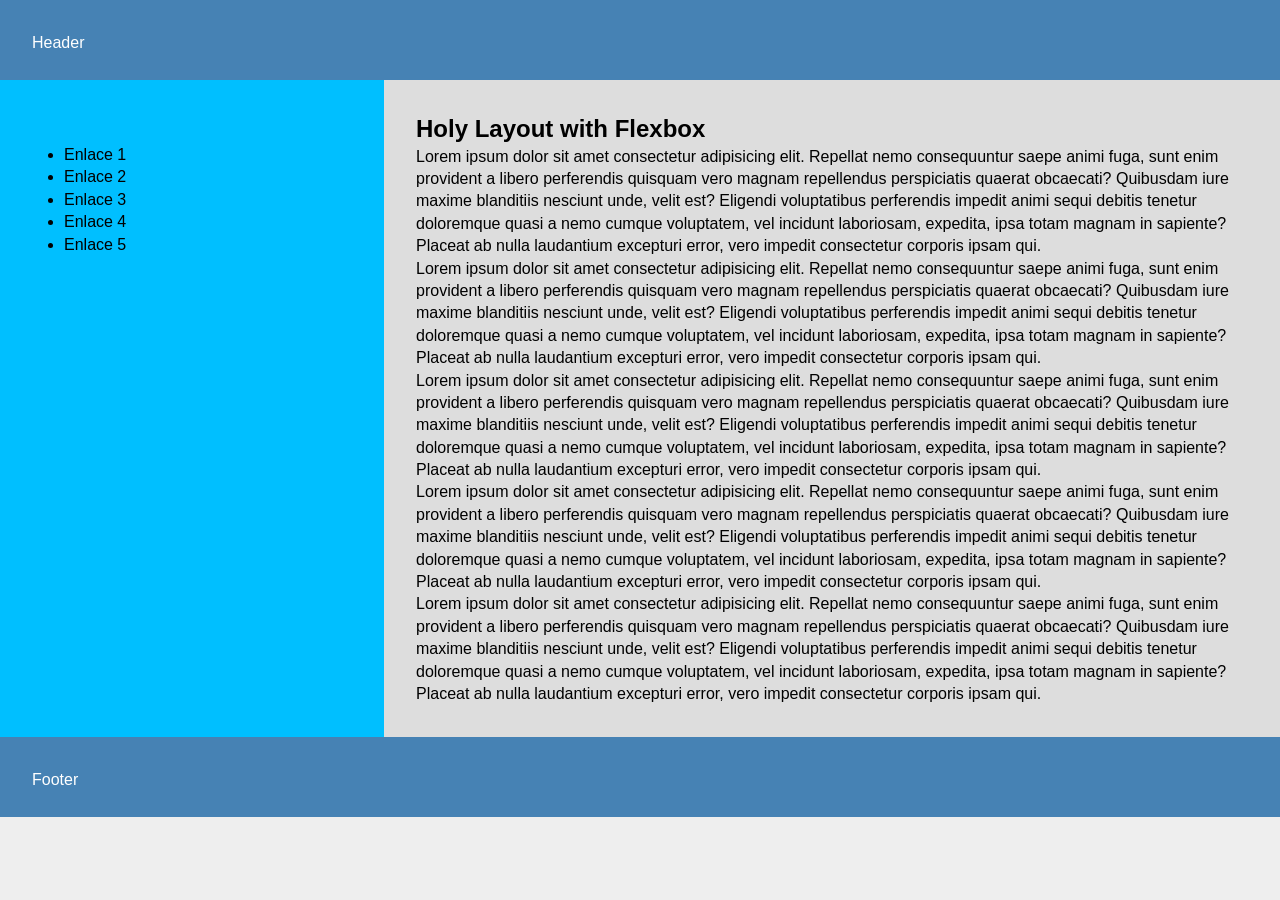
<file: flexbox/ejercicios/holy-layout-1.html>
<!DOCTYPE html>
<html lang="es">
<head>
    <meta charset="UTF-8">
    <meta name="viewport" content="width=device-width, initial-scale=1.0">
    <meta http-equiv="X-UA-Compatible" content="ie=edge">
    <title>Holy Layout 1</title>
    <link rel="stylesheet" href="../reset.css">
    <link rel="stylesheet" href="css/holy-layout-1.css">
</head>
<body>
    <article class="App">
        <header>Header</header>
        <main>
            <aside>
                <ul>
                    <li>Enlace 1</li>
                    <li>Enlace 2</li>
                    <li>Enlace 3</li>
                    <li>Enlace 4</li>
                    <li>Enlace 5</li>
                </ul>
            </aside>
            <section>
                <h2>Holy Layout with Flexbox</h2>
                <p>Lorem ipsum dolor sit amet consectetur adipisicing elit. Repellat nemo consequuntur saepe animi fuga, sunt enim provident a libero perferendis quisquam vero magnam repellendus perspiciatis quaerat obcaecati? Quibusdam iure maxime blanditiis nesciunt unde, velit est? Eligendi voluptatibus perferendis impedit animi sequi debitis tenetur doloremque quasi a nemo cumque voluptatem, vel incidunt laboriosam, expedita, ipsa totam magnam in sapiente? Placeat ab nulla laudantium excepturi error, vero impedit consectetur corporis ipsam qui.</p>
                <p>Lorem ipsum dolor sit amet consectetur adipisicing elit. Repellat nemo consequuntur saepe animi fuga, sunt enim provident a libero perferendis quisquam vero magnam repellendus perspiciatis quaerat obcaecati? Quibusdam iure maxime blanditiis nesciunt unde, velit est? Eligendi voluptatibus perferendis impedit animi sequi debitis tenetur doloremque quasi a nemo cumque voluptatem, vel incidunt laboriosam, expedita, ipsa totam magnam in sapiente? Placeat ab nulla laudantium excepturi error, vero impedit consectetur corporis ipsam qui.</p>
                <p>Lorem ipsum dolor sit amet consectetur adipisicing elit. Repellat nemo consequuntur saepe animi fuga, sunt enim provident a libero perferendis quisquam vero magnam repellendus perspiciatis quaerat obcaecati? Quibusdam iure maxime blanditiis nesciunt unde, velit est? Eligendi voluptatibus perferendis impedit animi sequi debitis tenetur doloremque quasi a nemo cumque voluptatem, vel incidunt laboriosam, expedita, ipsa totam magnam in sapiente? Placeat ab nulla laudantium excepturi error, vero impedit consectetur corporis ipsam qui.</p>
                <p>Lorem ipsum dolor sit amet consectetur adipisicing elit. Repellat nemo consequuntur saepe animi fuga, sunt enim provident a libero perferendis quisquam vero magnam repellendus perspiciatis quaerat obcaecati? Quibusdam iure maxime blanditiis nesciunt unde, velit est? Eligendi voluptatibus perferendis impedit animi sequi debitis tenetur doloremque quasi a nemo cumque voluptatem, vel incidunt laboriosam, expedita, ipsa totam magnam in sapiente? Placeat ab nulla laudantium excepturi error, vero impedit consectetur corporis ipsam qui.</p>
                <p>Lorem ipsum dolor sit amet consectetur adipisicing elit. Repellat nemo consequuntur saepe animi fuga, sunt enim provident a libero perferendis quisquam vero magnam repellendus perspiciatis quaerat obcaecati? Quibusdam iure maxime blanditiis nesciunt unde, velit est? Eligendi voluptatibus perferendis impedit animi sequi debitis tenetur doloremque quasi a nemo cumque voluptatem, vel incidunt laboriosam, expedita, ipsa totam magnam in sapiente? Placeat ab nulla laudantium excepturi error, vero impedit consectetur corporis ipsam qui.</p>
            </section>
        </main>
        <footer>Footer</footer>
    </article>
</body>
</html>
</file>
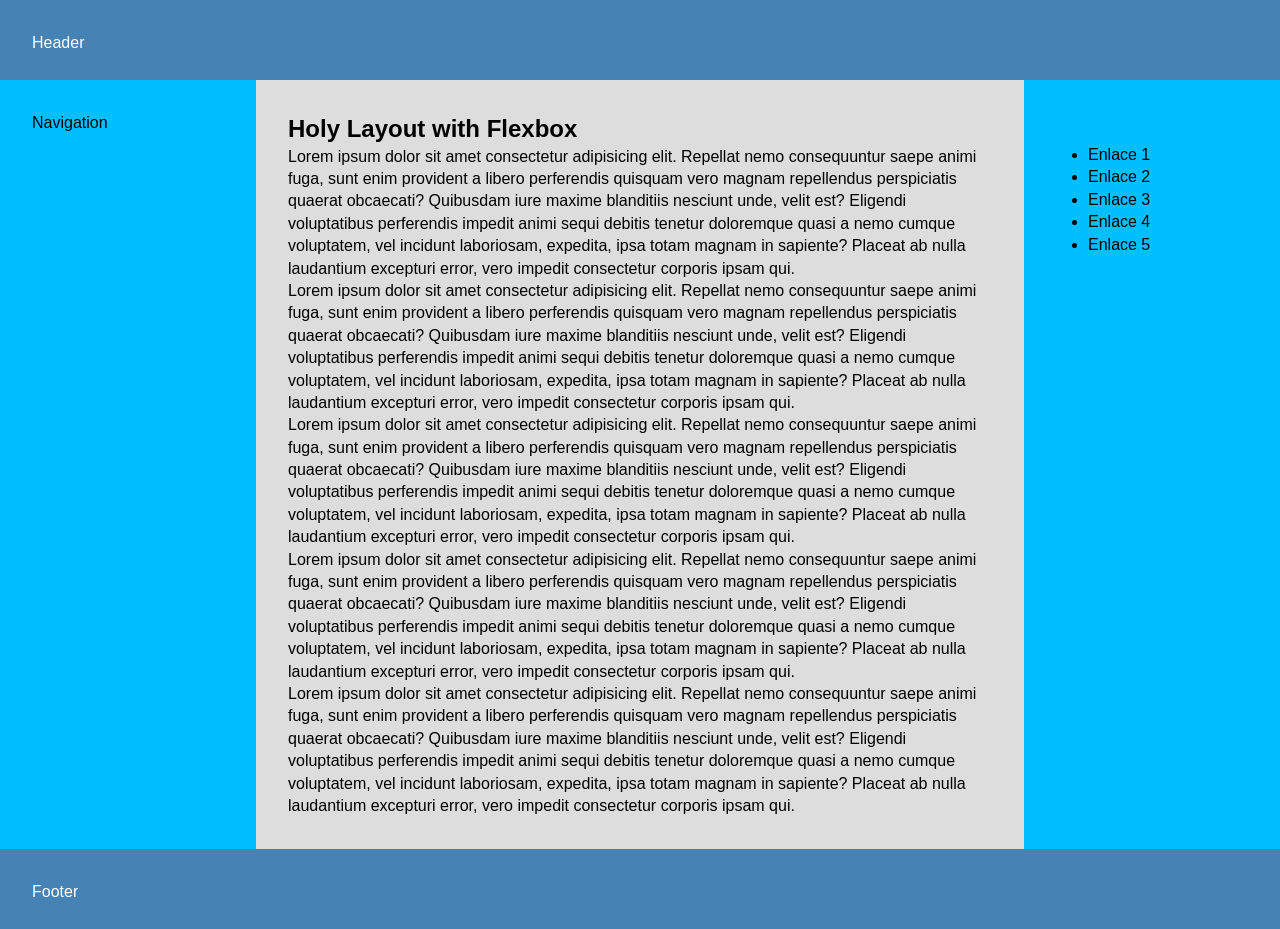
<file: flexbox/ejercicios/holy-layout-2.html>
<!DOCTYPE html>
<html lang="es">

<head>
    <meta charset="UTF-8">
    <meta name="viewport" content="width=device-width, initial-scale=1.0">
    <meta http-equiv="X-UA-Compatible" content="ie=edge">
    <title>Holy Layout 2</title>
    <link rel="stylesheet" href="../reset.css">
    <link rel="stylesheet" href="css/holy-layout-2.css">
</head>

<body>
    <article class="App">
        <header>Header</header>
        <main>
            <nav>Navigation</nav>
            <aside>
                <ul>
                    <li>Enlace 1</li>
                    <li>Enlace 2</li>
                    <li>Enlace 3</li>
                    <li>Enlace 4</li>
                    <li>Enlace 5</li>
                </ul>
            </aside>
            <section>
                <h2>Holy Layout with Flexbox</h2>
                <p>Lorem ipsum dolor sit amet consectetur adipisicing elit. Repellat nemo consequuntur saepe animi fuga, sunt enim
                    provident a libero perferendis quisquam vero magnam repellendus perspiciatis quaerat obcaecati? Quibusdam
                    iure maxime blanditiis nesciunt unde, velit est? Eligendi voluptatibus perferendis impedit animi sequi debitis
                    tenetur doloremque quasi a nemo cumque voluptatem, vel incidunt laboriosam, expedita, ipsa totam magnam in
                    sapiente? Placeat ab nulla laudantium excepturi error, vero impedit consectetur corporis ipsam qui.</p>
                <p>Lorem ipsum dolor sit amet consectetur adipisicing elit. Repellat nemo consequuntur saepe animi fuga, sunt enim
                    provident a libero perferendis quisquam vero magnam repellendus perspiciatis quaerat obcaecati? Quibusdam
                    iure maxime blanditiis nesciunt unde, velit est? Eligendi voluptatibus perferendis impedit animi sequi debitis
                    tenetur doloremque quasi a nemo cumque voluptatem, vel incidunt laboriosam, expedita, ipsa totam magnam in
                    sapiente? Placeat ab nulla laudantium excepturi error, vero impedit consectetur corporis ipsam qui.</p>
                <p>Lorem ipsum dolor sit amet consectetur adipisicing elit. Repellat nemo consequuntur saepe animi fuga, sunt enim
                    provident a libero perferendis quisquam vero magnam repellendus perspiciatis quaerat obcaecati? Quibusdam
                    iure maxime blanditiis nesciunt unde, velit est? Eligendi voluptatibus perferendis impedit animi sequi debitis
                    tenetur doloremque quasi a nemo cumque voluptatem, vel incidunt laboriosam, expedita, ipsa totam magnam in
                    sapiente? Placeat ab nulla laudantium excepturi error, vero impedit consectetur corporis ipsam qui.</p>
                <p>Lorem ipsum dolor sit amet consectetur adipisicing elit. Repellat nemo consequuntur saepe animi fuga, sunt enim
                    provident a libero perferendis quisquam vero magnam repellendus perspiciatis quaerat obcaecati? Quibusdam
                    iure maxime blanditiis nesciunt unde, velit est? Eligendi voluptatibus perferendis impedit animi sequi debitis
                    tenetur doloremque quasi a nemo cumque voluptatem, vel incidunt laboriosam, expedita, ipsa totam magnam in
                    sapiente? Placeat ab nulla laudantium excepturi error, vero impedit consectetur corporis ipsam qui.</p>
                <p>Lorem ipsum dolor sit amet consectetur adipisicing elit. Repellat nemo consequuntur saepe animi fuga, sunt enim
                    provident a libero perferendis quisquam vero magnam repellendus perspiciatis quaerat obcaecati? Quibusdam
                    iure maxime blanditiis nesciunt unde, velit est? Eligendi voluptatibus perferendis impedit animi sequi debitis
                    tenetur doloremque quasi a nemo cumque voluptatem, vel incidunt laboriosam, expedita, ipsa totam magnam in
                    sapiente? Placeat ab nulla laudantium excepturi error, vero impedit consectetur corporis ipsam qui.</p>
            </section>
        </main>
        <footer>Footer</footer>
    </article>
</body>

</html>
</file>
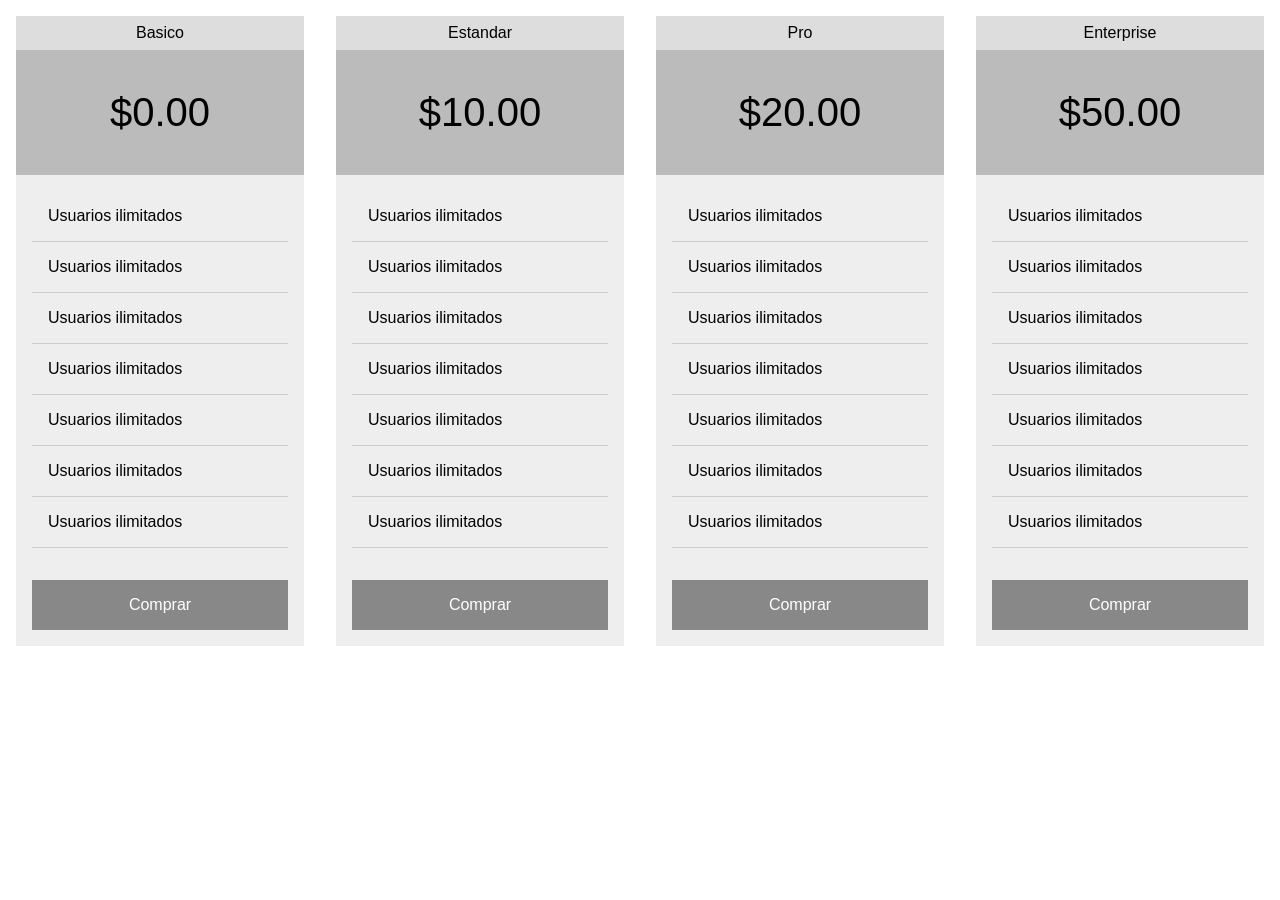
<file: flexbox/ejercicios/pricing-table.html>
<!DOCTYPE html>
<html lang="es">

<head>
    <meta charset="UTF-8">
    <title>Pricing table</title>
    <link rel="stylesheet" href="../reset.css">
    <link rel="stylesheet" href="css/pricing-table.css">
</head>

<body>
    <div class="pricing-table-container">
        <article class="pricing-table">
            <header class="pricing-table__header">
                <div class="pricing-table__title">Basico</div>
                <div class="pricing-table__price">0</div>
            </header>
            <div class="pricing-table__features-container">
                <ul class="pricing-table__features">
                    <li class="pricing-table__feature">Usuarios ilimitados</li>
                    <li class="pricing-table__feature">Usuarios ilimitados</li>
                    <li class="pricing-table__feature">Usuarios ilimitados</li>
                    <li class="pricing-table__feature">Usuarios ilimitados</li>
                    <li class="pricing-table__feature">Usuarios ilimitados</li>
                    <li class="pricing-table__feature">Usuarios ilimitados</li>
                    <li class="pricing-table__feature">Usuarios ilimitados</li>
                </ul>
            </div>
            <footer class="pricing-table__footer">
                <a href="#" class="pricing-table__button button">Comprar</a>
            </footer>
        </article>
        <article class="pricing-table">
            <header class="pricing-table__header">
                <div class="pricing-table__title">Estandar</div>
                <div class="pricing-table__price">10</div>
            </header>
            <div class="pricing-table__features-container">
                <ul class="pricing-table__features">
                    <li class="pricing-table__feature">Usuarios ilimitados</li>
                    <li class="pricing-table__feature">Usuarios ilimitados</li>
                    <li class="pricing-table__feature">Usuarios ilimitados</li>
                    <li class="pricing-table__feature">Usuarios ilimitados</li>
                    <li class="pricing-table__feature">Usuarios ilimitados</li>
                    <li class="pricing-table__feature">Usuarios ilimitados</li>
                    <li class="pricing-table__feature">Usuarios ilimitados</li>
                </ul>
            </div>
            <footer class="pricing-table__footer">
                <a href="#" class="pricing-table__button button">Comprar</a>
            </footer>
        </article>
        <article class="pricing-table">
            <header class="pricing-table__header">
                <div class="pricing-table__title">Pro</div>
                <div class="pricing-table__price">20</div>
            </header>
            <div class="pricing-table__features-container">
                <ul class="pricing-table__features">
                    <li class="pricing-table__feature">Usuarios ilimitados</li>
                    <li class="pricing-table__feature">Usuarios ilimitados</li>
                    <li class="pricing-table__feature">Usuarios ilimitados</li>
                    <li class="pricing-table__feature">Usuarios ilimitados</li>
                    <li class="pricing-table__feature">Usuarios ilimitados</li>
                    <li class="pricing-table__feature">Usuarios ilimitados</li>
                    <li class="pricing-table__feature">Usuarios ilimitados</li>
                </ul>
            </div>
            <footer class="pricing-table__footer">
                <a href="#" class="pricing-table__button button">Comprar</a>
            </footer>
        </article>
        <article class="pricing-table">
            <header class="pricing-table__header">
                <div class="pricing-table__title">Enterprise</div>
                <div class="pricing-table__price">50</div>
            </header>
            <div class="pricing-table__features-container">
                <ul class="pricing-table__features">
                    <li class="pricing-table__feature">Usuarios ilimitados</li>
                    <li class="pricing-table__feature">Usuarios ilimitados</li>
                    <li class="pricing-table__feature">Usuarios ilimitados</li>
                    <li class="pricing-table__feature">Usuarios ilimitados</li>
                    <li class="pricing-table__feature">Usuarios ilimitados</li>
                    <li class="pricing-table__feature">Usuarios ilimitados</li>
                    <li class="pricing-table__feature">Usuarios ilimitados</li>
                </ul>
            </div>
            <footer class="pricing-table__footer">
                <a href="#" class="pricing-table__button button">Comprar</a>
            </footer>
        </article>
    </div>
</body>

</html>
</file>
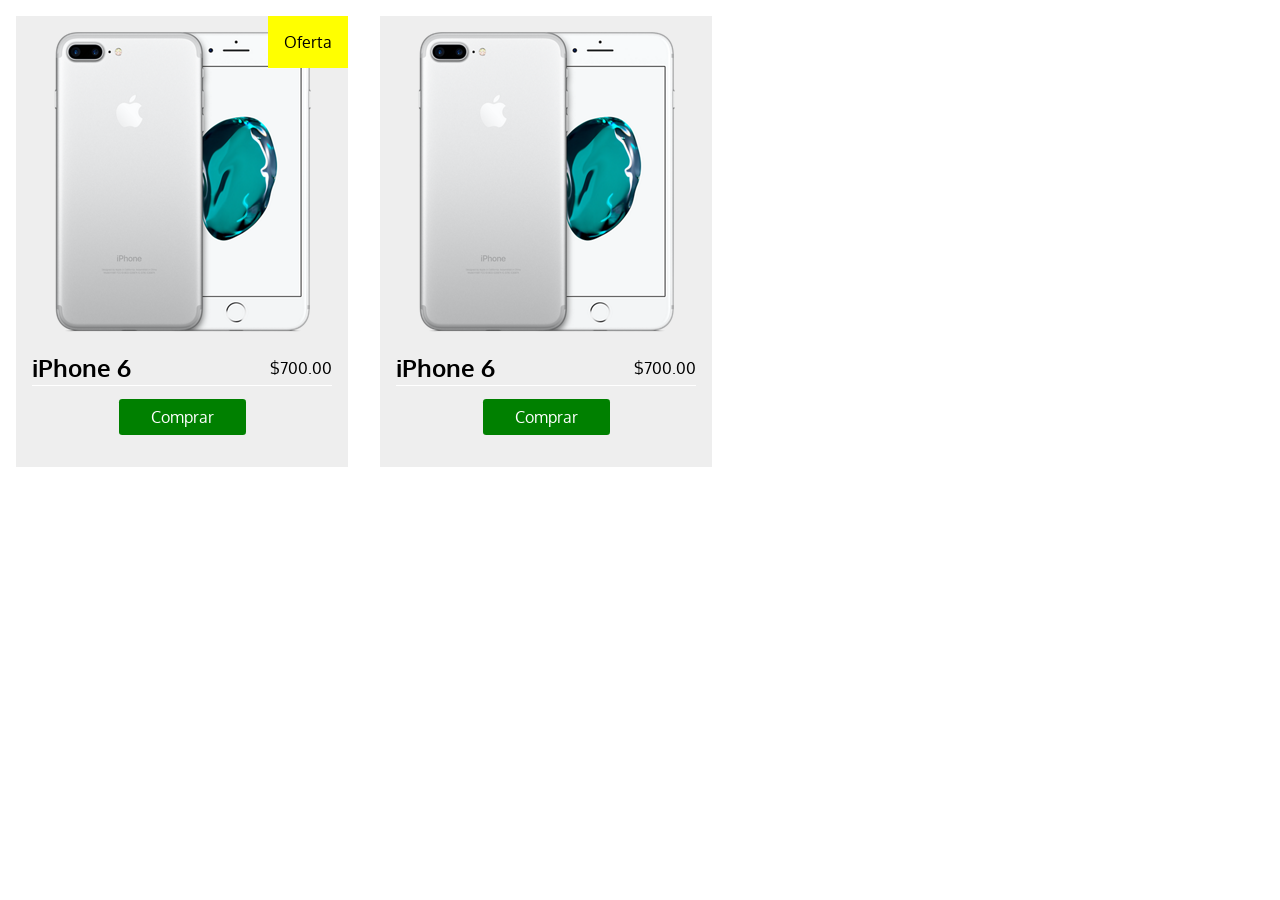
<file: flexbox/ejercicios/product.html>
<!DOCTYPE html>
<html lang="es">
<head>
    <meta charset="UTF-8">
    <meta name="viewport" content="width=device-width, initial-scale=1.0">
    <meta http-equiv="X-UA-Compatible" content="ie=edge">
    <title>Producto - Widget Eccomerce</title>
    <link rel="stylesheet" href="../reset.css">
    <link rel="stylesheet" href="css/product.css">
    <link href="https://fonts.googleapis.com/css?family=Oxygen" rel="stylesheet">
</head>
<body>
    <div class="product-grid">
        <article class="product oferta">
            <div class="product__tag">Oferta</div>
            <img src="img/iphone.png" alt="" class="product__img">
            <footer class="product__footer">
                <h3 class="product__title">iPhone 6</h3>
                <div class="product__price">700</div>
                <a href="#" class="product__buy">Comprar</a>
            </footer>
        </article>
        <article class="product">
            <div class="product__tag">Oferta</div>
            <img src="img/iphone.png" alt="" class="product__img">
            <footer class="product__footer">
                <h3 class="product__title">iPhone 6</h3>
                <div class="product__price">700</div>
                <a href="#" class="product__buy">Comprar</a>
            </footer>
        </article>
    </div>
</body>
</html>
</file>
<file: flexbox/terminologia.css>
/* Terminologia */

.container{display: flex;}
.item{border:1px solid red;}
</file>
<file: flexbox/elemento-padre.css>
/*
Flexbox Container
  display: flex | inline-flex ;
    Define un caja flexible de bloque o de linea
  flex-direction: row | row-reverse | column | column-reverse ;
    Define el eje principal y el transversal de la caja flexible
      row    x - principal   y - transversal
      column x - transversal y - principal
  flex-wrap: nowrap | wrap | wrap-reverse ;
    Determina la existencia o no de saltos de línea y su sentido
  
  justify-content: flex-start | flex-end | center | space-between | space-around ;
    Alineación de los hijos en el eje principal (espacio sobrante)
  align-items: stretch | flex-start | flex-end | center | baseline ;
    Alineación de los hijos en el eje transversal (espacio sobrante) cuando NO HAY saltos de línea (flex-wrap: nowrap)
  align-content: stretch | flex-start | flex-end | center | space-between | space-around ;
    Alineación de los hijos en el eje transversal (espacio sobrante) cuando SI HAY saltos de línea (flex-wrap: wrap | wrap-reverse)
*/


/* Elemento Padre */

.container {
    padding: 1rem;
    margin: auto;
    width: 80vh;
    height: 50vh;
    border: medium solid #333;
    background: steelblue;
    display: flex;
    flex-direction: column;
}

.item {
    border: thin solid #333;
    font-size: 2rem;
    background-color: deepskyblue;
    width: 30%;
    height: 30%;
}
</file>
<file: flexbox/elemento-hijo.css>
/**
    Elementos Hijos

    flex-grow
    flex-shrink
    flex-basis
    flex: grow shrink basis;
    align-self
    order
*/

.container {
    display : flex;
    width : 500px;
    background : lime;
    height : 400px;
    /*flex-direction: column-reverse;*/
}

.item {
    /*flex: 1 1 auto;*/
    background : yellow;
    flex: 5;
    height : 40px;
    /*transition: all .3s;*/
}

.item:nth-child(even) {
    background : pink;
}

.item:nth-child(2) {
    order: -1;
}

.content {
    display : flex;
}
.main {
    background : pink;
    width : 75%;
}
.aside {
    background : tomato;
    width : 25%;
}

@media screen and (max-width: 640px) {
    .content {
        flex-direction: column;
    }

    .main, .aside {
        width : 100%;
    }

    .aside {
        order: -1;
    }
}
</file>
<file: grid/css/items.css>
.grid-container{
    display: grid;
    grid-auto-rows: 60px;
    grid-template-columns: repeat(4, 1fr);
    grid-gap: 4px;
}

.grid-item{
    background: steelblue;
    color: #cccccc;
    /* grid-row-start: 5; */
}

.grid-item:last-child{
    /* grid-row-start: 3;
    grid-row-end: 6;
    grid-column-start: 2;
    grid-column-end: 7; */
    /* grid-column: span 3;
    grid-row: span 4; */
    grid-area: 1 / 1 / span 2 / 4;
}
</file>
<file: flexbox/ejercicios/css/banner.css>
/* Banner */

.main-banner {
    background: linear-gradient(to right, #25c9ff, #2279d7);
    clip-path: polygon(0 0, 100% 0, 100% 100%, 0 93%);
}

.main-banner__content {
    padding: 4em 1em;
    text-align: center;
    color: #FFF;
}

.main-banner__presentation {
    margin-bottom: 1em;
}

.main-banner__title {
    font-size: 2.5em;
}

.main-banner__subtitle {
    opacity: .7;
    margin: .5em 0;
}

.button {
    background: linear-gradient(to right, #e5544c, #de2a20);
    display: flex;
    justify-content: space-between;
    margin-bottom: 1em;
    padding: 1em;
    color: #FFF;
    border-radius: .2em;
}

.button:hover {
    text-decoration: none;
    background: linear-gradient(to right, #e5544c, #b3231b);
}

.courses {
    display: none;
}

@media screen and (min-width:1024px) {
    .main-banner__content {
        display: flex;
        text-align: left;
        padding: 0 1em;
    }
    .main-banner__first {
        width: 50%;
        padding: 3em 0;
    }
    .main-banner__second {
        width: 50%;
    }
    .courses{
        display: block;
        text-align: left;
        color: #FFF;
    }
    .main-banner__img{
        background: url(../img/laptop-EDteam.png) center / contain no-repeat;
        height: 100%;

    }
}
@media screen and (min-width:1280px) {
    .main-banner__content{
        width: 1280px;
        margin: 0 auto;
    }
}
</file>
<file: flexbox/ejercicios/css/blog.css>
/* Blog */
body{font-family: "Oxygen", sans-serif;}
img{max-width: 100%;}

.blog-posts{
    padding: 1em;
}

.post{
    padding-bottom: .5em;
    border-bottom: 1px solid #ccc;
    margin-bottom: 2em;
}

.post__title{
    margin-bottom: .5em;
}
.post__link{
    text-decoration: none;
    color: #444;
}

.post__link:hover{
    text-decoration: underline;
}

.post__description{

}

.post__img{
    display: block;
    margin-bottom:  .5em;
}

.post__tags{
    display: flex;
    margin: 1em 0 0 0;
    list-style: none;
}

.post__tag{
    color: #666;
    margin-right: .5em;
}

@media screen and (min-width: 768px){
    .post{
        display: flex;
        flex-wrap: wrap;
        align-items: center;
        align-items: flex-start;
    }

    .post__title,.post-tags{width: 100%}
    .post__description{width: 60%;padding-left: 1em;}
    .post__img{width: 40%}
}
</file>
<file: flexbox/ejercicios/css/calendario.css>
/* Calendario */

:root {
    --calendar-item-margin: 4px;
    --calendar-item-width: calc(100% / 7);
    --calendar-item-inner-width: calc(var(--calendar-item-width) - calc(var(--calendar-item-margin) * 2))
}

body {
    min-height: 100vh;
    display: flex;
    background: linear-gradient(-45deg, hsl(330, 100%, 50%), hsl(30, 100%, 50%))
}

.calendar {
    width: 90%;
    max-width: 400px;
    margin: auto;
}

.calendar__header {
    background: rgba(0, 0, 0, .3)
}

.calendar__month {
    text-align: center;
    line-height: 2;
    color: #fff;
    font-size: 1.2em;
    display: flex;
    justify-content: space-between;
}

.calendar__month::after,
.calendar__month::before {
    width: var(--calendar-item-width);
    text-align: center;
}

.calendar__month::before {
    content: "<";
}

.calendar__month::after {
    content: ">";
}

.calendar__week {
    display: flex;
}

.calendar__day {
    color: rgba(255, 255, 255, .5);
    font-size: .8em;
}

.calendar__item {
    width: var(--calendar-item-inner-width);
    text-align: center;
    margin: var(--calendar-item-margin);
    line-height: 2;
}

.calendar__dates {
    display: flex;
    flex-wrap: wrap;
}

.calendar__date {
    background: rgba(255, 255, 255, .5);
    color: #FFF;
}

.calendar__date:first-of-type {
    margin-left: calc(var(--calendar-item-width) * 4 + var(--calendar-item-margin));
}
</file>
<file: flexbox/ejercicios/css/centrado-total.css>
body{
    display: flex;
    align-items:center;
    justify-content: center;
    min-height: 100vh; 
}

.centrado{
    color: #FFFFFF;
    width: 30rem;
    height: 30rem;
    padding: 2rem;
    background: steelblue;
    display: flex;
    align-items: center;
    justify-content: center;
}
</file>
<file: flexbox/ejercicios/css/contenedores-alturas-iguales.css>
/* Contenedores Alturas Iguales */
.title{
    text-align: center;
    margin: 1rem auto;
}

.row{
    display: flex;
    width: 80%;
    margin: 1rem auto;
    background: steelblue;
    padding: 1rem;
    justify-content: space-between;
    align-items: flex-stretch;
}

.col{
    background-color: deepskyblue;
    padding: 1rem;
    flex-basis: 47.5%;
    display: flex;
    flex-direction: column;

}

.text{
    padding: 1rem;
    flex-grow: 1;
    background: #FFF;
}
</file>
<file: flexbox/ejercicios/css/flexbox-grid.css>
/* Flexbox Grid */

.grid-container {
    display: flex;
    flex-wrap: wrap;
    justify-content: space-between;
}

.grid-item:nth-child(even) {
    background: pink;
}

.grid-item {
    width: 100%;
    /* float: left; */
    background: yellow;
    margin-bottom: 10px;
    flex: autol
}

@media screen and (min-width: 480px){
    .grid-item{
        width: calc(50% - 5px)
    }
}
@media screen and (min-width: 800px){
    .grid-item{
        width: calc(33.3% - 6.6px)
    }
}
</file>
<file: flexbox/ejercicios/css/header-footer-fijos.css>
/* Header Footer Fijos */
.App{
    display: flex;
    flex-direction: column;
    height: 100vh;
}
.Header,
.Footer{
    padding: 1rem;
    height: 7rem;
    background-color: steelblue;
    color: #FFFFFF;
    /* text-align: center; */
}
.Header{
    display: flex;
    justify-content: center;
    align-items: center;
}
.Footer{
    display: flex;
    justify-content: space-between;
    align-items: center;
    flex-wrap: wrap;
    padding: 1rem 5%;
}
.Widget{display: flex;}
.Widget__item{
    white-space: nowrap;
    list-style: none;
    margin-right: .5rem;
}
.Main {
    overflow-y: auto;
    padding: 3rem 5%;
    font-size: 1.1rem;
    background: #eee;
}
</file>
<file: flexbox/ejercicios/css/holy-layout-1.css>
.App{
    min-height: 100vh;
    line-height: 1.4;
    background-color: #EEEEEE;

    display: flex;
    flex-direction: column;
}

header,
footer{
    padding: 2rem;
    color: #FFF;
    height: 5rem;
    background-color: steelblue;
}

ul{padding: 2em;}

li{white-space: nowrap;}

main{
    display: flex;
    flex-direction: column;
}

aside{
    padding: 2rem;
    background-color: deepskyblue;
    order: 1;
}

section{
    background-color: #DDD;
    padding: 2rem;
}

@media screen and (min-width:64em){
    main{flex-direction: row;}
    section{flex:0 1 70%;}
    aside{flex:1 0 30%;order:0;}
}
</file>
<file: flexbox/ejercicios/css/holy-layout-2.css>
.App{
    min-height: 100vh;
    line-height: 1.4;
    background-color: #EEEEEE;

    display: flex;
    flex-direction: column;
}

header,
footer{
    padding: 2rem;
    color: #FFF;
    height: 5rem;
    background-color: steelblue;
}

ul{padding: 2em;}

li{white-space: nowrap;}

main{
    display: flex;
    flex-direction: column;
}

nav,
aside{
    padding: 2rem;
    background-color: deepskyblue;
    order: 1;
}

nav{order:-1;}
section{
    background-color: #DDD;
    padding: 2rem;
}

@media screen and (min-width:64em){
    main{flex-direction: row;}
    section{flex:0 1 60%;}
    nav,aside{flex:1 0 20%;}//order:0;
}
</file>
<file: flexbox/ejercicios/css/pricing-table.css>
.pricing-table {
    background: #eee;
    margin: 1em;
}

.pricing-table__header {
    text-align: center;
}

.pricing-table__title {
    background: #ddd;
    padding: .5em 1em;
}

.pricing-table__price {
    font-size: 2.5em;
    background: #bbb;
    padding: 1em;
}

.pricing-table__price::before {
    content: "$";
}

.pricing-table__price::after {
    content: ".00";
}

.pricing-table__features-container {
    padding: 1em;
}

.pricing-table__features {
    margin-top: 0;
    margin-bottom: 0;
    padding-left: 0;
    list-style: none;
}

.pricing-table__feature {
    padding: 1em;
    border-bottom: 1px solid #ccc;
}

.pricing-table__footer {
    padding: 1em;
}

.pricing-table__button {
    display: block;
    padding: 1em;
    background: #888;
    text-align: center;
    color: #fff;
}

.pricing-table__button:hover {
    text-decoration: none;
    background: #777;
}

@media screen and (min-width: 480px) {
    .pricing-table-container {
        display: flex;
        flex-wrap: wrap;
    }
    .pricing-table {
        width: calc(50% - 2em);
    }
}

@media screen and (min-width: 1024px) {
    .pricing-table {
        width: calc(25% - 2em);
    }
}
</file>
<file: flexbox/ejercicios/css/product.css>
/* Producto */
body{
    font-family: 'Oxygen', sans-serif;
}

.product-grid {
    display: flex;
    flex-wrap: wrap;
}
.product {
    background: #eee;
    margin: 1em;
    padding: 1em;
    position: relative;
}

.product.oferta .product__tag {
    display: block;
}

.product__tag{
    display: none;
    position: absolute;
    top: 0;
    right: 0;
    background: yellow;
    padding: 1em;
}

.product__footer{
    display: flex;
    flex-wrap: wrap;
    padding: 1em 0;
    justify-content: center;
    padding-top: 1em;
    align-items: center;
    position: relative;
}
.product__footer::before{
    content: '';
    width: 100%;
    height: 1px;
    top: 5;
    background: #FFF;
    position: absolute;
    margin-bottom: 1rem;
}
.product__title{
    width: 60%;
    font-size: 1.5em;
}
.product__price{
    width: 40%;
    text-align: right;
}

.product__price::before{content: "$";}
.product__price::after{content: ".00"}
.product__buy{
    text-decoration: none;
    background: green;
    display: inline-block;
    padding: .5em 2em;
    color: #FFFFFF;
    border-radius: .2em;
    margin-top: 1em;
}
</file>
